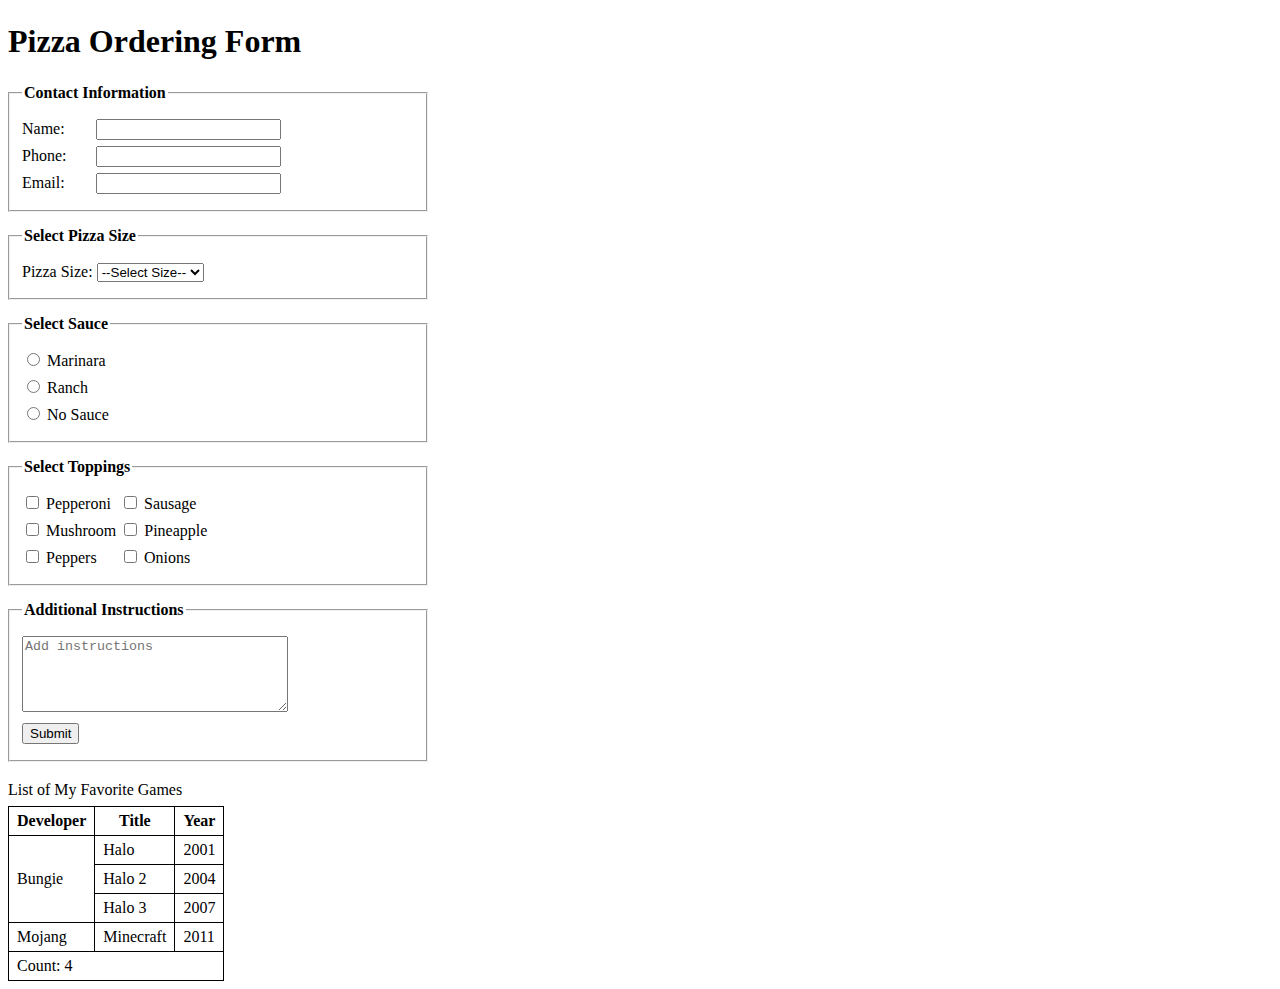
<file: Tables and Forms/index.html>
<!doctype html>
<html lang="en">
<head>
  <meta charset="utf-8">
  <meta name="viewport" content="width=device-width, initial-scale=1">
  <title>Pizza Ordering Form</title>

  <style>
    body { font-family: Georgia, "Times New Roman", serif; line-height: 1.25; }
    main { max-width: 420px; }
    fieldset { margin: 14px 0; padding: 10px 12px; }
    label { display: inline-block; min-width: 70px; }
    .row { margin: 6px 0; }
    textarea { width: 260px; height: 70px; }
    table { border-collapse: collapse; margin-top: 18px; }
    th, td { border: 1px solid #000; padding: 4px 8px; }
    caption { caption-side: top; text-align: left; margin-bottom: 6px; }

    .sr-only {
      position: absolute;
      width: 1px;
      height: 1px;
      padding: 0;
      margin: -1px;
      overflow: hidden;
      clip: rect(0, 0, 0, 0);
      white-space: nowrap;
      border: 0;
    }
  </style>
</head>

<body>
  <main>
    <h1>Pizza Ordering Form</h1>

    <form action="#" method="post">
      <fieldset>
        <legend><strong>Contact Information</strong></legend>

        <div class="row">
          <label for="name">Name:</label>
          <input
            id="name"
            name="name"
            type="text"
            required
            pattern="[A-Za-z ]+"
            title="Invalid Name">
        </div>

        <div class="row">
          <label for="phone">Phone:</label>
          <input
            id="phone"
            name="phone"
            type="tel"
            required
            inputmode="numeric"
            pattern="[0-9]{10,}"
            maxlength="15"
            title="Invalid Phone number">
        </div>

        <div class="row">
          <label for="email">Email:</label>
          <input id="email" name="email" type="email" required>
        </div>
      </fieldset>

      <fieldset>
        <legend><strong>Select Pizza Size</strong></legend>

        <div class="row">
          <label for="size">Pizza Size:</label>
          <select id="size" name="size" required>
            <option value="" selected disabled>--Select Size--</option>
            <option value="medium">Medium</option>
            <option value="large">Large</option>
            <option value="xlarge">XLarge</option>
          </select>
        </div>
      </fieldset>

      <fieldset>
        <legend><strong>Select Sauce</strong></legend>

        <div class="row">
          <input id="marinara" name="sauce" type="radio" value="marinara" required>
          <label for="marinara">Marinara</label>
        </div>

        <div class="row">
          <input id="ranch" name="sauce" type="radio" value="ranch">
          <label for="ranch">Ranch</label>
        </div>

        <div class="row">
          <input id="nosauce" name="sauce" type="radio" value="no-sauce">
          <label for="nosauce">No Sauce</label>
        </div>
      </fieldset>

      <fieldset>
        <legend><strong>Select Toppings</strong></legend>

        <div class="row">
          <input id="pepperoni" name="toppings[]" type="checkbox" value="pepperoni">
          <label for="pepperoni">Pepperoni</label>

          <input id="sausage" name="toppings[]" type="checkbox" value="sausage">
          <label for="sausage">Sausage</label>
        </div>

        <div class="row">
          <input id="mushroom" name="toppings[]" type="checkbox" value="mushroom">
          <label for="mushroom">Mushroom</label>

          <input id="pineapple" name="toppings[]" type="checkbox" value="pineapple">
          <label for="pineapple">Pineapple</label>
        </div>

        <div class="row">
          <input id="peppers" name="toppings[]" type="checkbox" value="peppers">
          <label for="peppers">Peppers</label>

          <input id="onions" name="toppings[]" type="checkbox" value="onions">
          <label for="onions">Onions</label>
        </div>
      </fieldset>

      <fieldset>
        <legend><strong>Additional Instructions</strong></legend>

        <div class="row">
          <label for="instructions" class="sr-only">Instructions</label>
          <textarea id="instructions" name="instructions" placeholder="Add instructions"></textarea>
        </div>

        <div class="row">
          <button type="submit">Submit</button>
        </div>
      </fieldset>
    </form>

    <!-- Favorite Games Table -->
    <table>
      <caption>List of My Favorite Games</caption>

      <thead>
        <tr>
          <th scope="col">Developer</th>
          <th scope="col">Title</th>
          <th scope="col">Year</th>
        </tr>
      </thead>

      <tbody>
        <tr>
          <td rowspan="3">Bungie</td>
          <td>Halo</td>
          <td>2001</td>
        </tr>
        <tr>
          <td>Halo 2</td>
          <td>2004</td>
        </tr>
        <tr>
          <td>Halo 3</td>
          <td>2007</td>
        </tr>

        <tr>
          <td>Mojang</td>
          <td>Minecraft</td>
          <td>2011</td>
        </tr>
      </tbody>

      <tfoot>
        <tr>
          <td colspan="3">Count: 4</td>
        </tr>
      </tfoot>
    </table>
  </main>
</body>
</html>
</file>
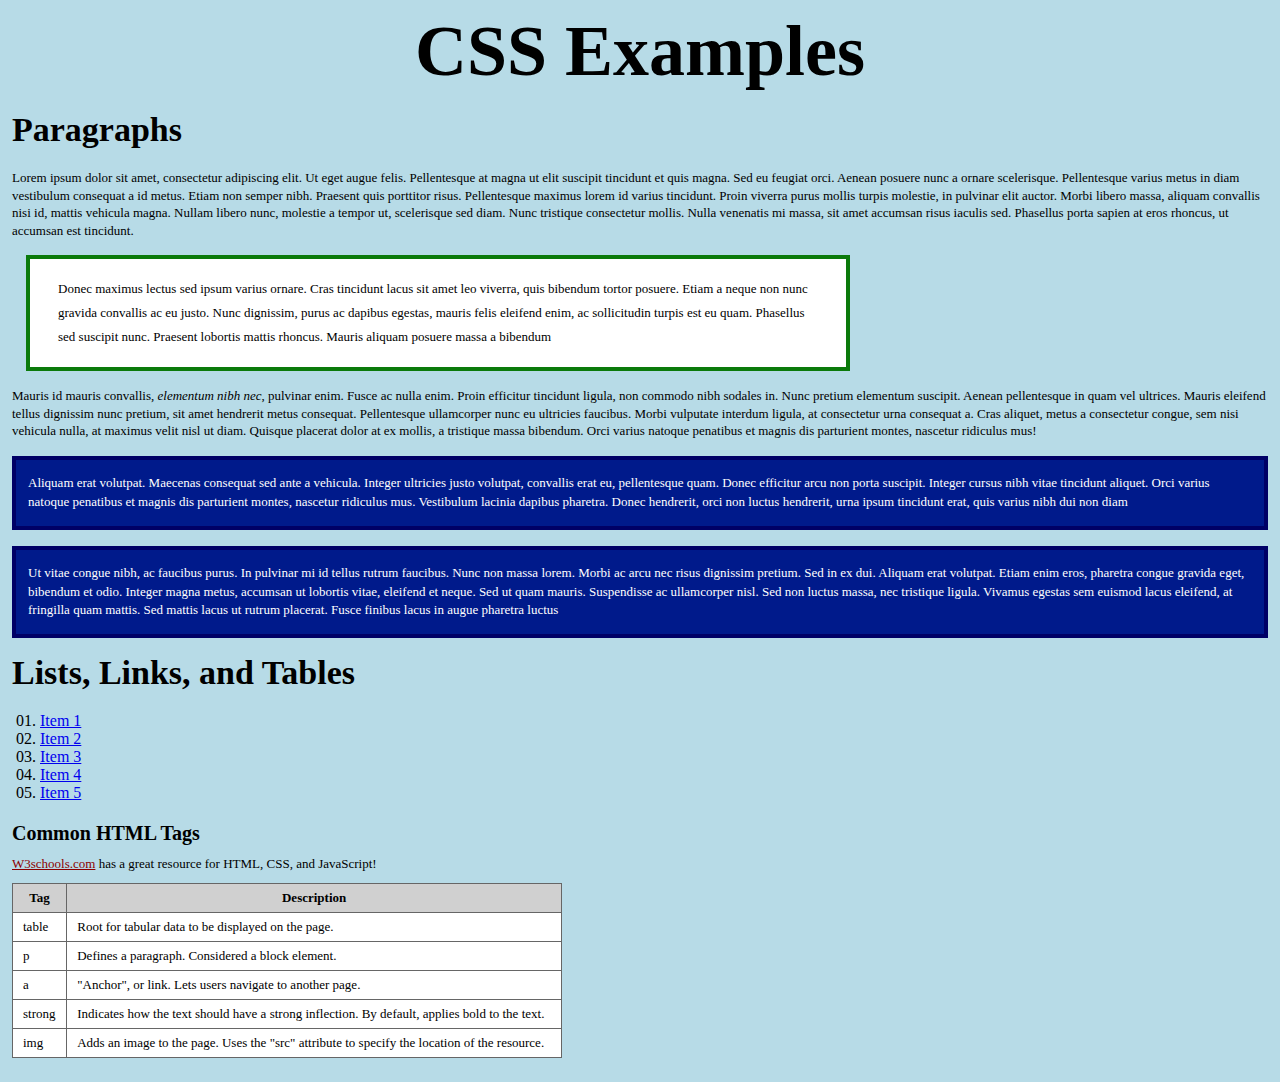
<file: Basic CSS/5_CSS1-1.html>
<!DOCTYPE html>

<html lang="en">
	<head>
		<title>CSS Examples</title>
		<link rel="stylesheet" href="5_css1.css">
	</head>
	
	<body>
		<h1>CSS Examples</h1>
		
		<article>
		<h2>Paragraphs</h2>
			<section>
				<p>Lorem ipsum dolor sit amet, consectetur adipiscing elit. Ut eget augue felis. Pellentesque at magna ut elit suscipit tincidunt et quis magna. Sed eu feugiat orci. Aenean posuere nunc a ornare scelerisque. Pellentesque varius metus in diam vestibulum consequat a id metus. Etiam non semper nibh. Praesent quis porttitor risus. Pellentesque maximus lorem id varius tincidunt. Proin viverra purus mollis turpis molestie, in pulvinar elit auctor. Morbi libero massa, aliquam convallis nisi id, mattis vehicula magna. Nullam libero nunc, molestie a tempor ut, scelerisque sed diam. Nunc tristique consectetur mollis. Nulla venenatis mi massa, sit amet accumsan risus iaculis sed. Phasellus porta sapien at eros rhoncus, ut accumsan est tincidunt.</p>
				<p id="paragraph2">Donec maximus lectus sed ipsum varius ornare. Cras tincidunt lacus sit amet leo viverra, quis bibendum tortor posuere. Etiam a neque non nunc gravida convallis ac eu justo. Nunc dignissim, purus ac dapibus egestas, mauris felis eleifend enim, ac sollicitudin turpis est eu quam. Phasellus sed suscipit nunc. Praesent lobortis mattis rhoncus. Mauris aliquam posuere massa a bibendum</p>
			</section>
			<section>
				<p>Mauris id mauris convallis, <em>elementum nibh nec</em>, pulvinar enim. Fusce ac nulla enim. Proin efficitur tincidunt ligula, non commodo nibh sodales in. Nunc pretium elementum suscipit. Aenean pellentesque in quam vel ultrices. Mauris eleifend tellus dignissim nunc pretium, sit amet hendrerit metus consequat. Pellentesque ullamcorper nunc eu ultricies faucibus. Morbi vulputate interdum ligula, at consectetur urna consequat a. Cras aliquet, metus a consectetur congue, sem nisi vehicula nulla, at maximus velit nisl ut diam. Quisque placerat dolor at ex mollis, a tristique massa bibendum. Orci varius natoque penatibus et magnis dis parturient montes, nascetur ridiculus mus!</p>
				<p class="blue">Aliquam erat volutpat. Maecenas consequat sed ante a vehicula. Integer ultricies justo volutpat, convallis erat eu, pellentesque quam. Donec efficitur arcu non porta suscipit. Integer cursus nibh vitae tincidunt aliquet. Orci varius natoque penatibus et magnis dis parturient montes, nascetur ridiculus mus. Vestibulum lacinia dapibus pharetra. Donec hendrerit, orci non luctus hendrerit, urna ipsum tincidunt erat, quis varius nibh dui non diam</p>
				<p class="blue">Ut vitae congue nibh, ac faucibus purus. In pulvinar mi id tellus rutrum faucibus. Nunc non massa lorem. Morbi ac arcu nec risus dignissim pretium. Sed in ex dui. Aliquam erat volutpat. Etiam enim eros, pharetra congue gravida eget, bibendum et odio. Integer magna metus, accumsan ut lobortis vitae, eleifend et neque. Sed ut quam mauris. Suspendisse ac ullamcorper nisl. Sed non luctus massa, nec tristique ligula. Vivamus egestas sem euismod lacus eleifend, at fringilla quam mattis. Sed mattis lacus ut rutrum placerat. Fusce finibus lacus in augue pharetra luctus</p>
			</section>
		</article>
		
		<article>
			<h2>Lists, Links, and Tables</h2>
			<ol>
				<li><a href="#">Item 1</a></li>
				<li><a href="#">Item 2</a></li>
				<li><a href="#">Item 3</a></li>
				<li><a href="#">Item 4</a></li>
				<li><a href="#">Item 5</a></li>
			</ol>
			
			<section>
				<h3>Common HTML Tags</h3>
				
				<p><a href="http://www.w3schools.com" target="_blank">W3schools.com</a> has a great resource for HTML, CSS, and JavaScript!</p>
				
				<table>
					<tr>
						<th>Tag</th><th>Description</th>
					</tr>
					<tr>
						<td>table</td><td>Root for tabular data to be displayed on the page.</td>
					</tr>
					<tr>
						<td>p</td><td>Defines a paragraph.  Considered a block element.</td>
					</tr>
					<tr>
						<td>a</td><td>"Anchor", or link.  Lets users navigate to another page.</td>
					</tr>
					<tr>
						<td>strong</td><td>Indicates how the text should have a strong inflection.  By default, applies bold to the text.</td>
					</tr>
					<tr>
						<td>img</td><td>Adds an image to the page.  Uses the "src" attribute to specify the location of the resource.</td>
					</tr>
				</table>
			</section>
			
		</article>
	</body>
</html>
</file>
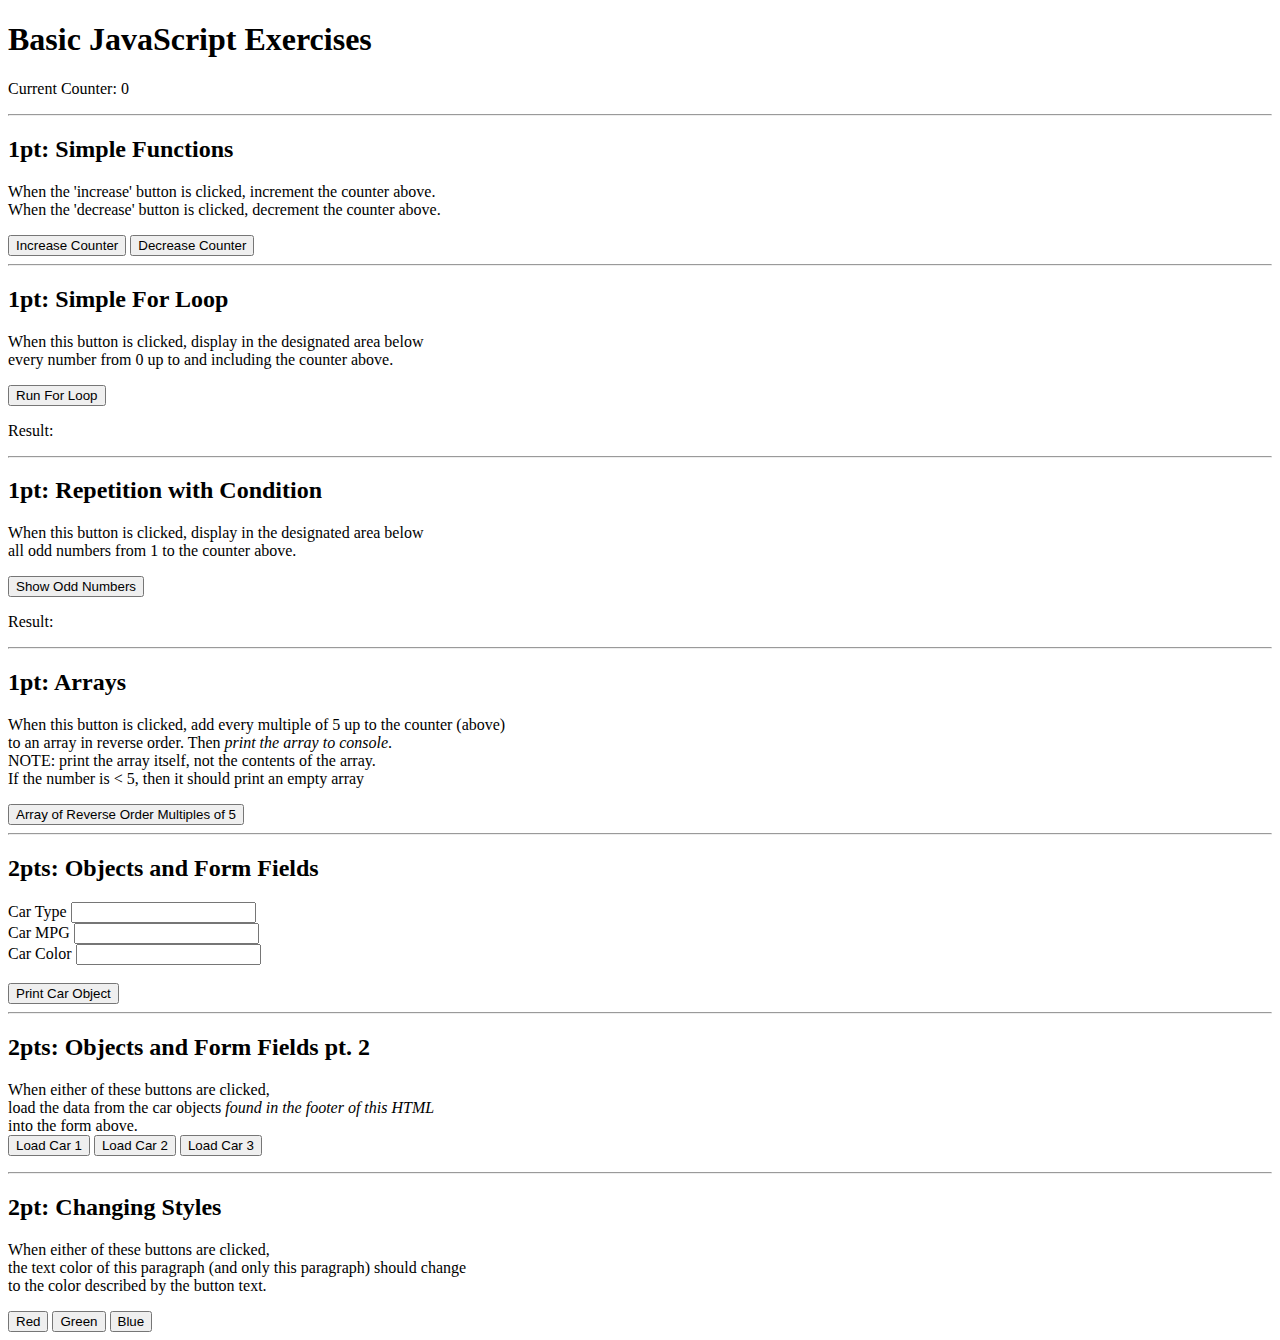
<file: Basic JavaScript/BasicJavaScript.html>
<!DOCTYPE html>

<html lang="en">
	<head>
		<title>Basic JavaScript Exercises</title>
		<script src="BasicJavaScript.js">
		</script>
	</head>
	
	
	<body>
		<h1>Basic JavaScript Exercises</h1>

		<p>Current Counter: <span id="counter">0</span></p>
		
		<hr>
		
		<h2>1pt: Simple Functions</h2>
		<p>When the 'increase' button is clicked, increment the counter above.<br>
			When the 'decrease' button is clicked, decrement the counter above.</p>
		<button onclick="tickUp()">Increase Counter</button>
		<button onclick="tickDown()">Decrease Counter</button>
		
		<hr>
		
		<h2>1pt: Simple For Loop</h2>
		<p>When this button is clicked, display in the designated area below<br>
		every number from 0 up to and including the counter above.</p>
		<button onclick="runForLoop()">Run For Loop</button>
		
		<p>Result: <span id="forLoopResult"></span></p>
		
		<hr>
		
		<h2>1pt: Repetition with Condition</h2>
		<p>When this button is clicked, display in the designated area below<br>
		all odd numbers from 1 to the counter above.</p>
		<button onclick="showOddNumbers()">Show Odd Numbers</button>
		
		<p>Result: <span id="oddNumberResult"></span></p>
		
		<hr>
		
		<h2>1pt: Arrays</h2>
		<p>When this button is clicked, add every multiple of 5 up to the counter (above)<br>
		to an array in reverse order.  Then <em>print the array to console</em>.<br>
		NOTE: print the array itself, not the contents of the array.<br>
		If the number is &lt; 5, then it should print an empty array</p>
		<button onclick="addMultiplesToArray()">Array of Reverse Order Multiples of 5</button>
		
		<hr>
		
		<h2>2pts: Objects and Form Fields</h2>
		<label for="carType">Car Type</label> <input id="carType" type="text"><br>
		<label for="carMPG">Car MPG</label> <input id="carMPG" type="text"><br>
		<label for="carColor">Car Color</label> <input id="carColor" type="text"><br>
		<br>
		
		<button type="button" onclick="printCarObject()">Print Car Object</button>
		
		<hr>
		
		<h2>2pts: Objects and Form Fields pt. 2</h2>
		<p>When either of these buttons are clicked,<br>
		load the data from the car objects <em>found in the footer of this HTML</em><br>
		into the form above.<br>
		<button type="button" onclick="loadCar(1)">Load Car 1</button>
		<button type="button" onclick="loadCar(2)">Load Car 2</button>
		<button type="button" onclick="loadCar(3)">Load Car 3</button>
		
		<hr>
		
		<h2>2pt: Changing Styles</h2>
		<p id="styleParagraph">When either of these buttons are clicked,<br>
		the text color of this paragraph (and only this paragraph) should change<br>
		to the color described by the button text.</p>
		
		<button type="button" onclick="changeColor(1)">Red</button>
		<button type="button" onclick="changeColor(2)">Green</button>
		<button type="button" onclick="changeColor(3)">Blue</button>
	
	
		<footer>
			<script>
				let carObject1 = {cType: "sedan", cMPG: "32", cColor: "blue"};
				let carObject2 = {cType: "truck", cMPG: "28", cColor: "red"};
				let carObject3 = {cType: "van", cMPG: "30", cColor: "green"};
			</script>
		</footer>
	</body>
	
	
</html>
</file>
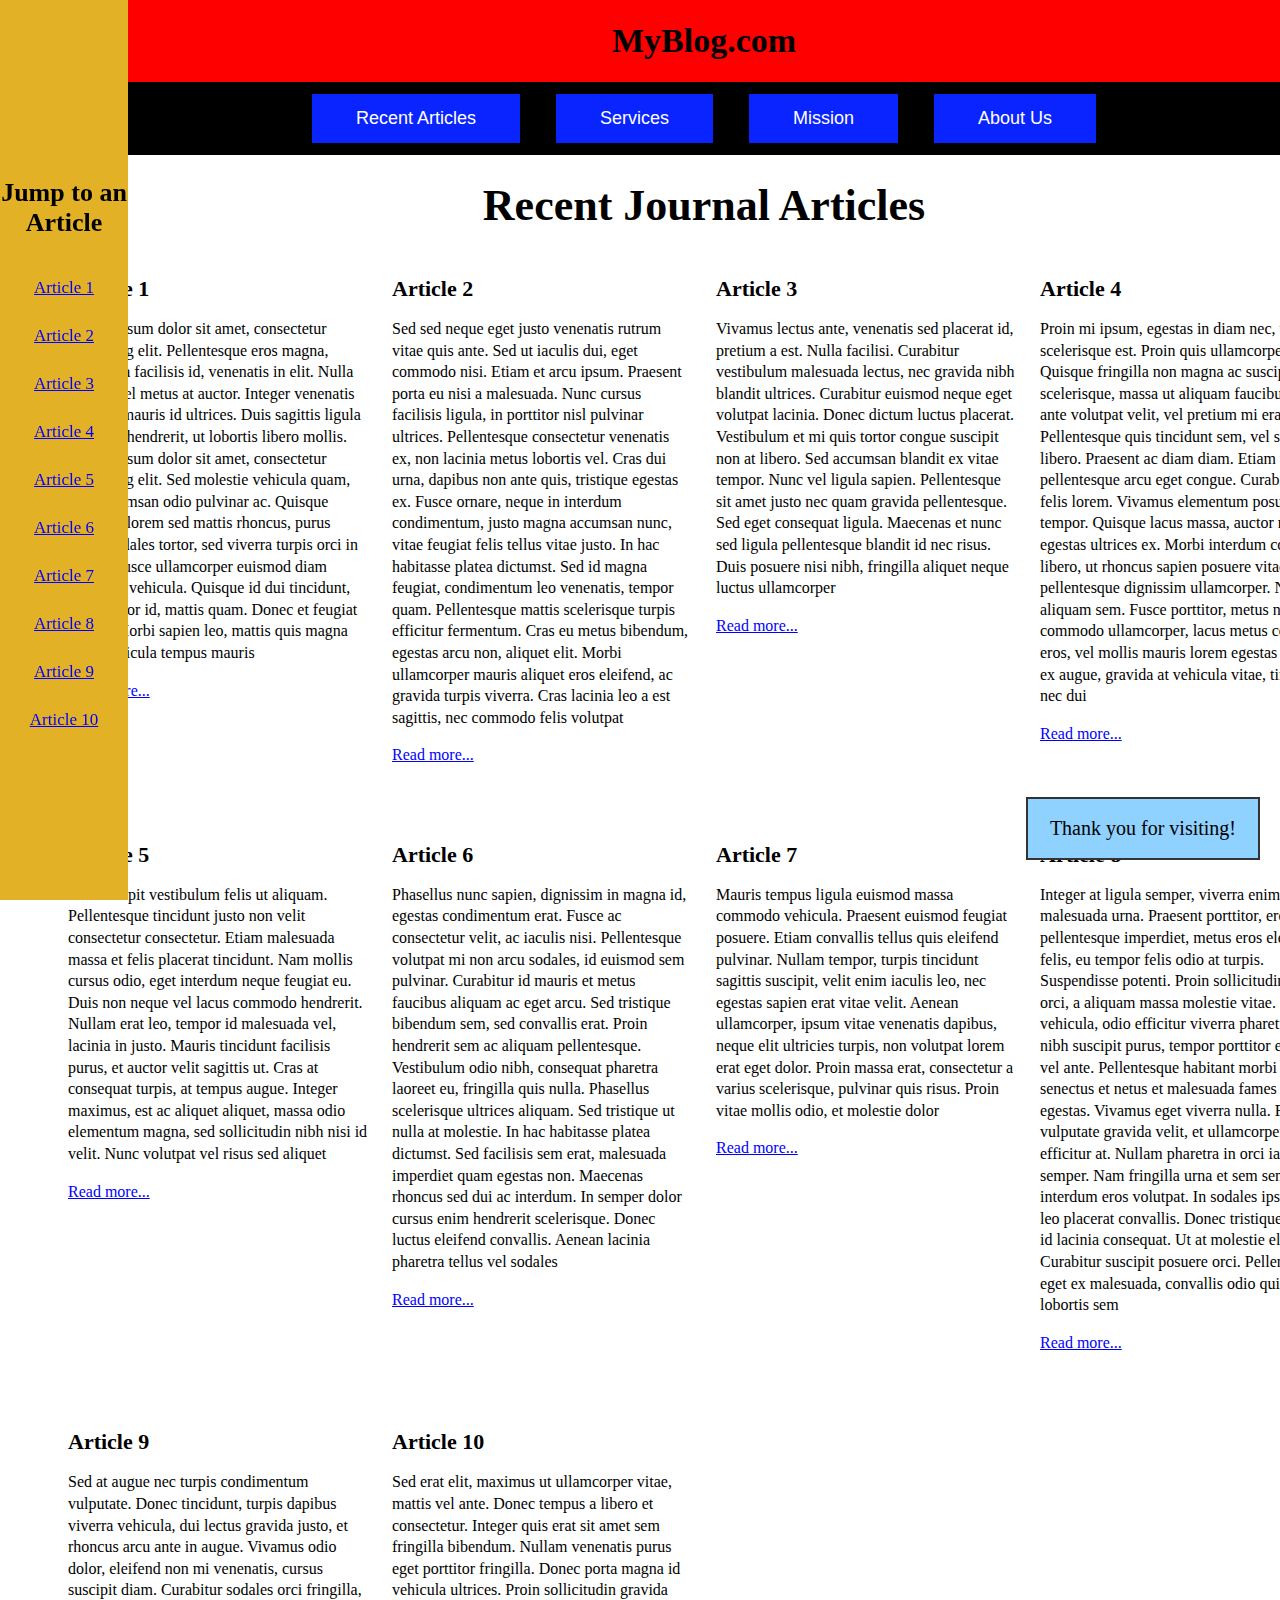
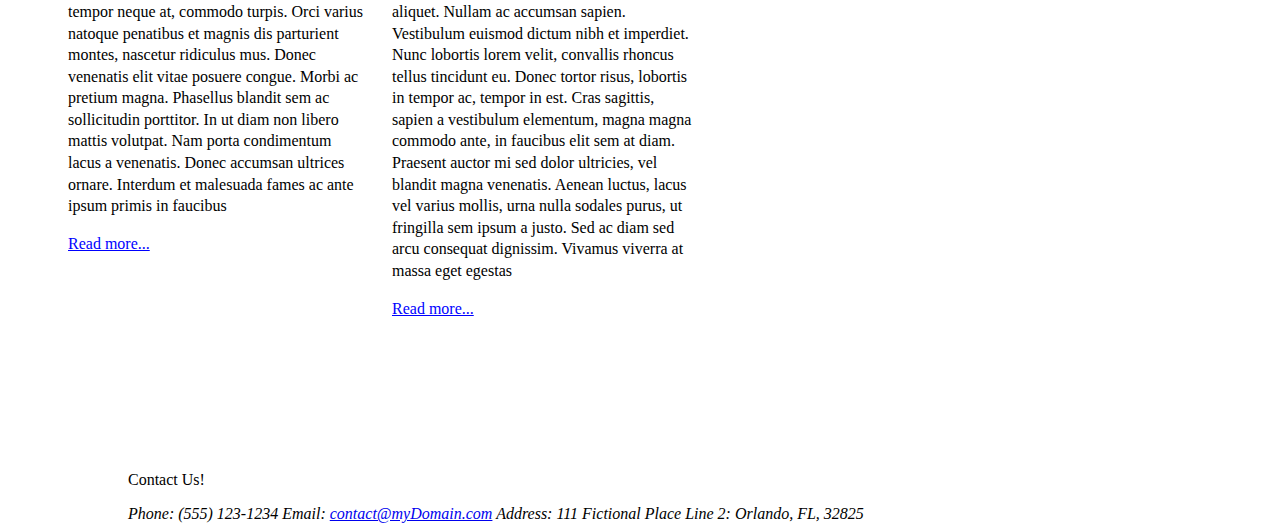
<file: CSS Positioning and Layout/html-5.html>
<!DOCTYPE html>
<html lang="en">
    <head>
        <link rel="stylesheet" href="html-5.css">
    </head>

    <body>
		<nav id="jumpMenu">
            <h2>Jump to an Article</h2>
            <a href="#a1">Article 1</a><br>
            <a href="#a2">Article 2</a><br>
            <a href="#a3">Article 3</a><br>
            <a href="#a4">Article 4</a><br>
            <a href="#a5">Article 5</a><br>
            <a href="#a6">Article 6</a><br>
            <a href="#a7">Article 7</a><br>
            <a href="#a8">Article 8</a><br>
            <a href="#a9">Article 9</a><br>
			<a href="#a10">Article 10</a>
        </nav>
		
        <main>		
		
			<header>
				<p>MyBlog.com</p>
				<nav>
					<button href="recent.html">Recent Articles</button>
					<button href="services.html">Services</button>
					<button href="mission.html">Mission</button>
					<button href="about.html">About Us</button>
				</nav>
			</header>
            
            <h1>Recent Journal Articles</h1>

            <div id="container">
                <article id="a1">
                    <h2>Article 1</h2>
                    <p>Lorem ipsum dolor sit amet, consectetur adipiscing elit. Pellentesque eros magna, efficitur a facilisis id, venenatis in elit. Nulla dictum vel metus at auctor. Integer venenatis pretium mauris id ultrices. Duis sagittis ligula eget erat hendrerit, ut lobortis libero mollis. Lorem ipsum dolor sit amet, consectetur adipiscing elit. Sed molestie vehicula quam, non accumsan odio pulvinar ac. Quisque placerat, lorem sed mattis rhoncus, purus tortor sodales tortor, sed viverra turpis orci in neque. Fusce ullamcorper euismod diam tincidunt vehicula. Quisque id dui tincidunt, porta tortor id, mattis quam. Donec et feugiat ipsum. Morbi sapien leo, mattis quis magna eget, vehicula tempus mauris</p>
                    <p><a href="#">Read more...</a></p>
                </article>

                <article id="a2">
                    <h2>Article 2</h2>
                    <p>Sed sed neque eget justo venenatis rutrum vitae quis ante. Sed ut iaculis dui, eget commodo nisi. Etiam et arcu ipsum. Praesent porta eu nisi a malesuada. Nunc cursus facilisis ligula, in porttitor nisl pulvinar ultrices. Pellentesque consectetur venenatis ex, non lacinia metus lobortis vel. Cras dui urna, dapibus non ante quis, tristique egestas ex. Fusce ornare, neque in interdum condimentum, justo magna accumsan nunc, vitae feugiat felis tellus vitae justo. In hac habitasse platea dictumst. Sed id magna feugiat, condimentum leo venenatis, tempor quam. Pellentesque mattis scelerisque turpis efficitur fermentum. Cras eu metus bibendum, egestas arcu non, aliquet elit. Morbi ullamcorper mauris aliquet eros eleifend, ac gravida turpis viverra. Cras lacinia leo a est sagittis, nec commodo felis volutpat</p>
                    <p><a href="#">Read more...</a></p>
                </article>

                <article id="a3">
                    <h2>Article 3</h2>
                    <p>Vivamus lectus ante, venenatis sed placerat id, pretium a est. Nulla facilisi. Curabitur vestibulum malesuada lectus, nec gravida nibh blandit ultrices. Curabitur euismod neque eget volutpat lacinia. Donec dictum luctus placerat. Vestibulum et mi quis tortor congue suscipit non at libero. Sed accumsan blandit ex vitae tempor. Nunc vel ligula sapien. Pellentesque sit amet justo nec quam gravida pellentesque. Sed eget consequat ligula. Maecenas et nunc sed ligula pellentesque blandit id nec risus. Duis posuere nisi nibh, fringilla aliquet neque luctus ullamcorper</p>
                    <p><a href="#">Read more...</a></p>
                </article>

                <article id="a4">
                    <h2>Article 4</h2>
                    <p>Proin mi ipsum, egestas in diam nec, volutpat scelerisque est. Proin quis ullamcorper lorem. Quisque fringilla non magna ac suscipit. Sed scelerisque, massa ut aliquam faucibus, nisi ante volutpat velit, vel pretium mi erat ut ante. Pellentesque quis tincidunt sem, vel semper libero. Praesent ac diam diam. Etiam tristique pellentesque arcu eget congue. Curabitur sed felis lorem. Vivamus elementum posuere tempor. Quisque lacus massa, auctor nec ex in, egestas ultrices ex. Morbi interdum congue libero, ut rhoncus sapien posuere vitae. Cras pellentesque dignissim ullamcorper. Nunc in aliquam sem. Fusce porttitor, metus non commodo ullamcorper, lacus metus convallis eros, vel mollis mauris lorem egestas leo. Nam ex augue, gravida at vehicula vitae, tincidunt nec dui</p>
                    <p><a href="#">Read more...</a></p>
                </article>

                <article id="a5">
                    <h2>Article 5</h2>
                    <p>Sed suscipit vestibulum felis ut aliquam. Pellentesque tincidunt justo non velit consectetur consectetur. Etiam malesuada massa et felis placerat tincidunt. Nam mollis cursus odio, eget interdum neque feugiat eu. Duis non neque vel lacus commodo hendrerit. Nullam erat leo, tempor id malesuada vel, lacinia in justo. Mauris tincidunt facilisis purus, et auctor velit sagittis ut. Cras at consequat turpis, at tempus augue. Integer maximus, est ac aliquet aliquet, massa odio elementum magna, sed sollicitudin nibh nisi id velit. Nunc volutpat vel risus sed aliquet</p>
                    <p><a href="#">Read more...</a></p>
                </article>

                <article id="a6">
                    <h2>Article 6</h2>
                    <p>Phasellus nunc sapien, dignissim in magna id, egestas condimentum erat. Fusce ac consectetur velit, ac iaculis nisi. Pellentesque volutpat mi non arcu sodales, id euismod sem pulvinar. Curabitur id mauris et metus faucibus aliquam ac eget arcu. Sed tristique bibendum sem, sed convallis erat. Proin hendrerit sem ac aliquam pellentesque. Vestibulum odio nibh, consequat pharetra laoreet eu, fringilla quis nulla. Phasellus scelerisque ultrices aliquam. Sed tristique ut nulla at molestie. In hac habitasse platea dictumst. Sed facilisis sem erat, malesuada imperdiet quam egestas non. Maecenas rhoncus sed dui ac interdum. In semper dolor cursus enim hendrerit scelerisque. Donec luctus eleifend convallis. Aenean lacinia pharetra tellus vel sodales</p>
                    <p><a href="#">Read more...</a></p>
                </article>

                <article id="a7">
                    <h2>Article 7</h2>
                    <p>Mauris tempus ligula euismod massa commodo vehicula. Praesent euismod feugiat posuere. Etiam convallis tellus quis eleifend pulvinar. Nullam tempor, turpis tincidunt sagittis suscipit, velit enim iaculis leo, nec egestas sapien erat vitae velit. Aenean ullamcorper, ipsum vitae venenatis dapibus, neque elit ultricies turpis, non volutpat lorem erat eget dolor. Proin massa erat, consectetur a varius scelerisque, pulvinar quis risus. Proin vitae mollis odio, et molestie dolor</p>
                    <p><a href="#">Read more...</a></p>
                </article>

                <article id="a8">
                    <h2>Article 8</h2>
                    <p>Integer at ligula semper, viverra enim et, malesuada urna. Praesent porttitor, eros ut pellentesque imperdiet, metus eros eleifend felis, eu tempor felis odio at turpis. Suspendisse potenti. Proin sollicitudin placerat orci, a aliquam massa molestie vitae. Praesent vehicula, odio efficitur viverra pharetra, arcu nibh suscipit purus, tempor porttitor eros odio vel ante. Pellentesque habitant morbi tristique senectus et netus et malesuada fames ac turpis egestas. Vivamus eget viverra nulla. Fusce vulputate gravida velit, et ullamcorper elit efficitur at. Nullam pharetra in orci iaculis semper. Nam fringilla urna et sem semper, et interdum eros volutpat. In sodales ipsum nec leo placerat convallis. Donec tristique mauris id lacinia consequat. Ut at molestie elit. Curabitur suscipit posuere orci. Pellentesque eget ex malesuada, convallis odio quis, lobortis sem</p>
                    <p><a href="#">Read more...</a></p>
                </article>

                <article id="a9">
                    <h2>Article 9</h2>
                    <p>Sed at augue nec turpis condimentum vulputate. Donec tincidunt, turpis dapibus viverra vehicula, dui lectus gravida justo, et rhoncus arcu ante in augue. Vivamus odio dolor, eleifend non mi venenatis, cursus suscipit diam. Curabitur sodales orci fringilla, tempor neque at, commodo turpis. Orci varius natoque penatibus et magnis dis parturient montes, nascetur ridiculus mus. Donec venenatis elit vitae posuere congue. Morbi ac pretium magna. Phasellus blandit sem ac sollicitudin porttitor. In ut diam non libero mattis volutpat. Nam porta condimentum lacus a venenatis. Donec accumsan ultrices ornare. Interdum et malesuada fames ac ante ipsum primis in faucibus</p>
                    <p><a href="#">Read more...</a></p>
                </article>

                <article id="a10">
                    <h2>Article 10</h2>
                    <p>Sed erat elit, maximus ut ullamcorper vitae, mattis vel ante. Donec tempus a libero et consectetur. Integer quis erat sit amet sem fringilla bibendum. Nullam venenatis purus eget porttitor fringilla. Donec porta magna id vehicula ultrices. Proin sollicitudin gravida aliquet. Nullam ac accumsan sapien. Vestibulum euismod dictum nibh et imperdiet. Nunc lobortis lorem velit, convallis rhoncus tellus tincidunt eu. Donec tortor risus, lobortis in tempor ac, tempor in est. Cras sagittis, sapien a vestibulum elementum, magna magna commodo ante, in faucibus elit sem at diam. Praesent auctor mi sed dolor ultricies, vel blandit magna venenatis. Aenean luctus, lacus vel varius mollis, urna nulla sodales purus, ut fringilla sem ipsum a justo. Sed ac diam sed arcu consequat dignissim. Vivamus viverra at massa eget egestas</p>
                    <p><a href="#">Read more...</a></p>
                </article>
            </div>
			
			<p id="thanks">Thank you for visiting!</p>

            <footer>
                <p>Contact Us!</p>
                <address>
                    <div>
                        <span>Phone:</span> <span>(555) 123-1234</span>
                        <span>Email:</span> </span><a href="#">contact@myDomain.com</a></span>
                        <span>Address:</span> <span>111 Fictional Place</span>
                        <span>Line 2:</span> <span>Orlando, FL, 32825</span>
                    </div>
                </address>
				
            </footer>
        </main>
    </body>
</html>
</file>
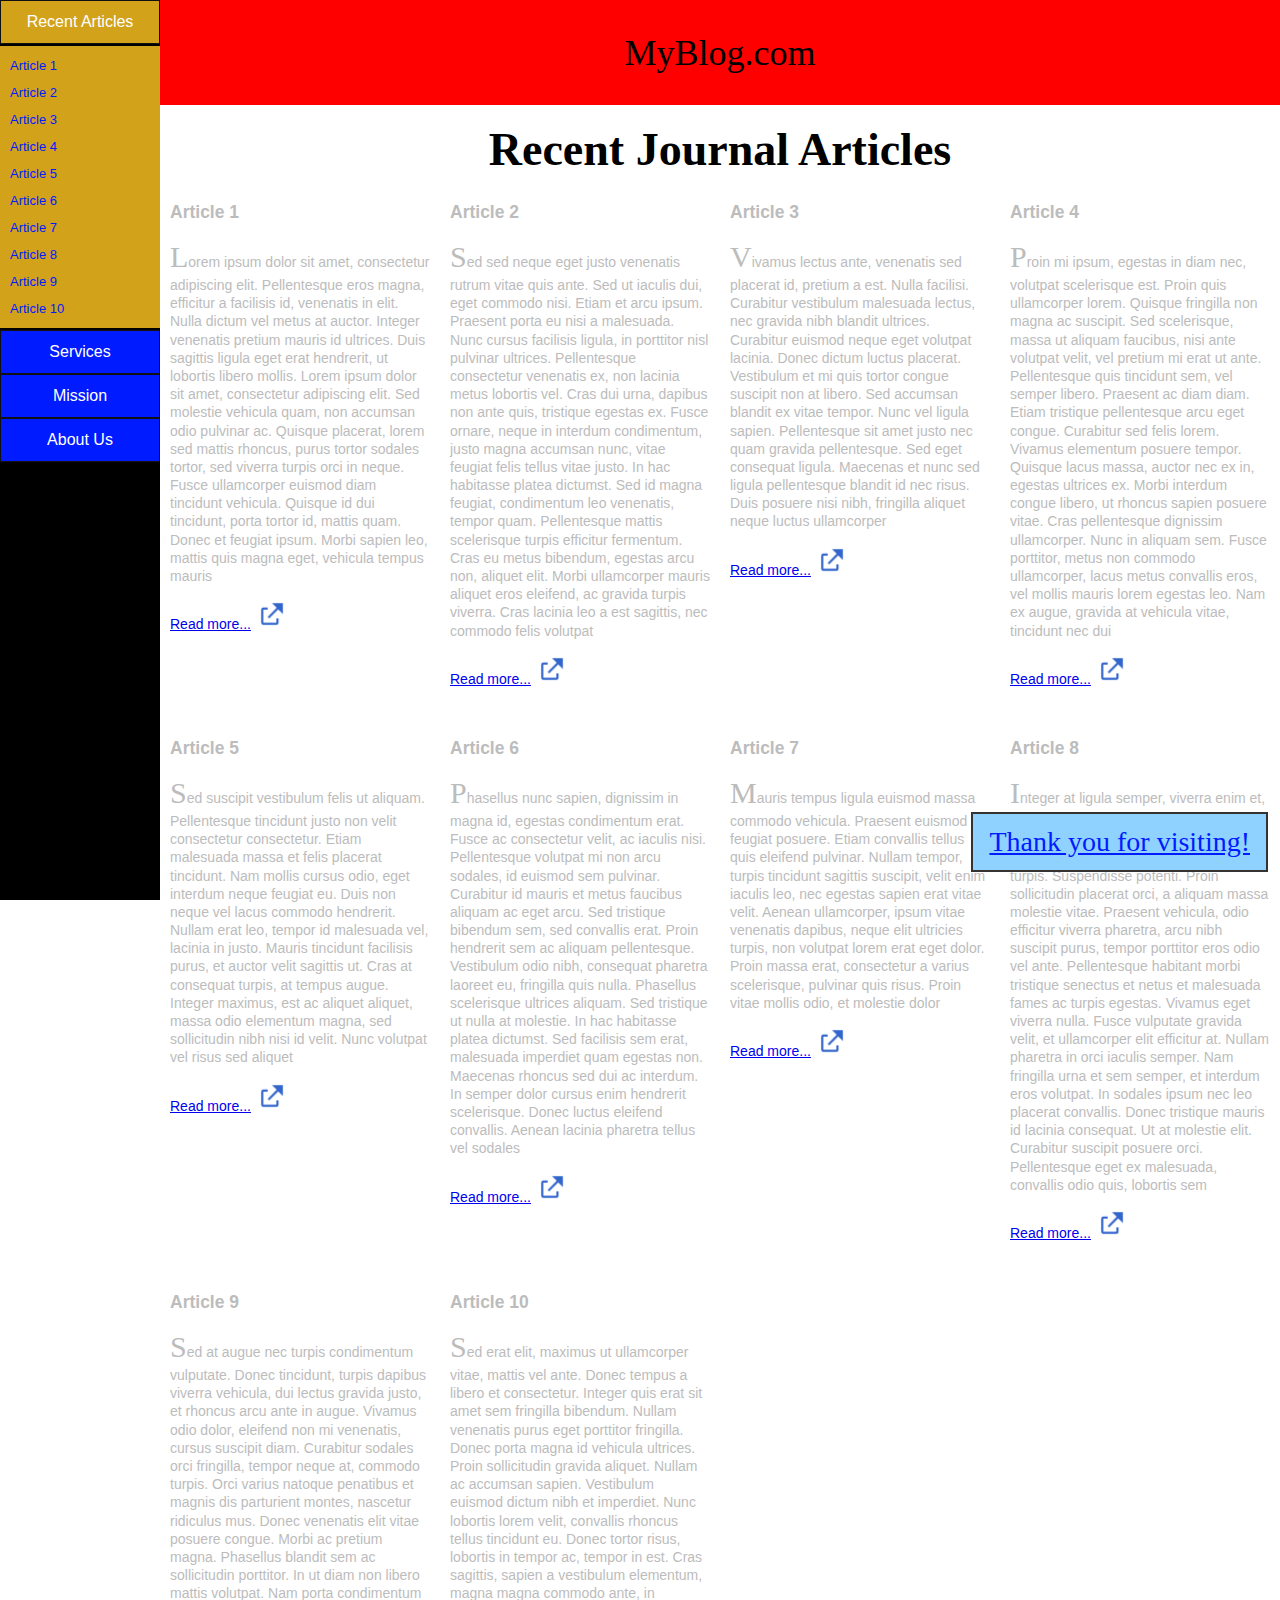
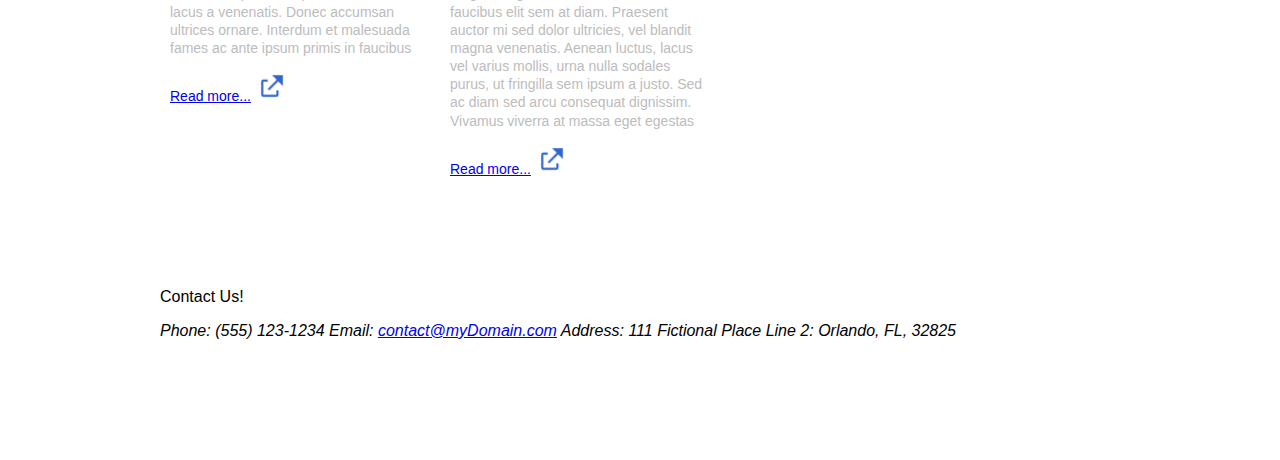
<file: CSS Transitions and Selectors/html-6.html>
<!DOCTYPE html>
<html lang="en">
    <head>
        <link rel="stylesheet" href="7_transition.css">
    </head>

    <body>
		
		<nav id="menuItems">
			<button id="recentArticles" href="recent.html">Recent Articles</button>
			
			<ul id="jumpMenu">
				<li><a href="#a1">Article 1</a></li>
				<li><a href="#a2">Article 2</a></li>
				<li><a href="#a3">Article 3</a></li>
				<li><a href="#a4">Article 4</a></li>
				<li><a href="#a5">Article 5</a></li>
				<li><a href="#a6">Article 6</a></li>
				<li><a href="#a7">Article 7</a></li>
				<li><a href="#a8">Article 8</a></li>
				<li><a href="#a9">Article 9</a></li>
				<li><a href="#a10">Article 10</a></li>
			</ul>
		
			<button href="services.html">Services</button>
			<button href="mission.html">Mission</button>
			<button href="about.html">About Us</button>
		</nav>
		
        <main>
		
			<header>
				<p>MyBlog.com</p>
			</header>
            
            <h1>Recent Journal Articles</h1>

            <div id="container">
                <article id="a1">
                    <h2>Article 1</h2>
                    <p>Lorem ipsum dolor sit amet, consectetur adipiscing elit. Pellentesque eros magna, efficitur a facilisis id, venenatis in elit. Nulla dictum vel metus at auctor. Integer venenatis pretium mauris id ultrices. Duis sagittis ligula eget erat hendrerit, ut lobortis libero mollis. Lorem ipsum dolor sit amet, consectetur adipiscing elit. Sed molestie vehicula quam, non accumsan odio pulvinar ac. Quisque placerat, lorem sed mattis rhoncus, purus tortor sodales tortor, sed viverra turpis orci in neque. Fusce ullamcorper euismod diam tincidunt vehicula. Quisque id dui tincidunt, porta tortor id, mattis quam. Donec et feugiat ipsum. Morbi sapien leo, mattis quis magna eget, vehicula tempus mauris</p>
                    <p><a href="http://www.google.com">Read more...</a></p>
                </article>

                <article id="a2">
                    <h2>Article 2</h2>
                    <p>Sed sed neque eget justo venenatis rutrum vitae quis ante. Sed ut iaculis dui, eget commodo nisi. Etiam et arcu ipsum. Praesent porta eu nisi a malesuada. Nunc cursus facilisis ligula, in porttitor nisl pulvinar ultrices. Pellentesque consectetur venenatis ex, non lacinia metus lobortis vel. Cras dui urna, dapibus non ante quis, tristique egestas ex. Fusce ornare, neque in interdum condimentum, justo magna accumsan nunc, vitae feugiat felis tellus vitae justo. In hac habitasse platea dictumst. Sed id magna feugiat, condimentum leo venenatis, tempor quam. Pellentesque mattis scelerisque turpis efficitur fermentum. Cras eu metus bibendum, egestas arcu non, aliquet elit. Morbi ullamcorper mauris aliquet eros eleifend, ac gravida turpis viverra. Cras lacinia leo a est sagittis, nec commodo felis volutpat</p>
                    <p><a href="http://www.google.com">Read more...</a></p>
                </article>

                <article id="a3">
                    <h2>Article 3</h2>
                    <p>Vivamus lectus ante, venenatis sed placerat id, pretium a est. Nulla facilisi. Curabitur vestibulum malesuada lectus, nec gravida nibh blandit ultrices. Curabitur euismod neque eget volutpat lacinia. Donec dictum luctus placerat. Vestibulum et mi quis tortor congue suscipit non at libero. Sed accumsan blandit ex vitae tempor. Nunc vel ligula sapien. Pellentesque sit amet justo nec quam gravida pellentesque. Sed eget consequat ligula. Maecenas et nunc sed ligula pellentesque blandit id nec risus. Duis posuere nisi nibh, fringilla aliquet neque luctus ullamcorper</p>
                    <p><a href="http://www.google.com">Read more...</a></p>
                </article>

                <article id="a4">
                    <h2>Article 4</h2>
                    <p>Proin mi ipsum, egestas in diam nec, volutpat scelerisque est. Proin quis ullamcorper lorem. Quisque fringilla non magna ac suscipit. Sed scelerisque, massa ut aliquam faucibus, nisi ante volutpat velit, vel pretium mi erat ut ante. Pellentesque quis tincidunt sem, vel semper libero. Praesent ac diam diam. Etiam tristique pellentesque arcu eget congue. Curabitur sed felis lorem. Vivamus elementum posuere tempor. Quisque lacus massa, auctor nec ex in, egestas ultrices ex. Morbi interdum congue libero, ut rhoncus sapien posuere vitae. Cras pellentesque dignissim ullamcorper. Nunc in aliquam sem. Fusce porttitor, metus non commodo ullamcorper, lacus metus convallis eros, vel mollis mauris lorem egestas leo. Nam ex augue, gravida at vehicula vitae, tincidunt nec dui</p>
                    <p><a href="http://www.google.com">Read more...</a></p>
                </article>

                <article id="a5">
                    <h2>Article 5</h2>
                    <p>Sed suscipit vestibulum felis ut aliquam. Pellentesque tincidunt justo non velit consectetur consectetur. Etiam malesuada massa et felis placerat tincidunt. Nam mollis cursus odio, eget interdum neque feugiat eu. Duis non neque vel lacus commodo hendrerit. Nullam erat leo, tempor id malesuada vel, lacinia in justo. Mauris tincidunt facilisis purus, et auctor velit sagittis ut. Cras at consequat turpis, at tempus augue. Integer maximus, est ac aliquet aliquet, massa odio elementum magna, sed sollicitudin nibh nisi id velit. Nunc volutpat vel risus sed aliquet</p>
                    <p><a href="http://www.google.com">Read more...</a></p>
                </article>

                <article id="a6">
                    <h2>Article 6</h2>
                    <p>Phasellus nunc sapien, dignissim in magna id, egestas condimentum erat. Fusce ac consectetur velit, ac iaculis nisi. Pellentesque volutpat mi non arcu sodales, id euismod sem pulvinar. Curabitur id mauris et metus faucibus aliquam ac eget arcu. Sed tristique bibendum sem, sed convallis erat. Proin hendrerit sem ac aliquam pellentesque. Vestibulum odio nibh, consequat pharetra laoreet eu, fringilla quis nulla. Phasellus scelerisque ultrices aliquam. Sed tristique ut nulla at molestie. In hac habitasse platea dictumst. Sed facilisis sem erat, malesuada imperdiet quam egestas non. Maecenas rhoncus sed dui ac interdum. In semper dolor cursus enim hendrerit scelerisque. Donec luctus eleifend convallis. Aenean lacinia pharetra tellus vel sodales</p>
                    <p><a href="http://www.google.com">Read more...</a></p>
                </article>

                <article id="a7">
                    <h2>Article 7</h2>
                    <p>Mauris tempus ligula euismod massa commodo vehicula. Praesent euismod feugiat posuere. Etiam convallis tellus quis eleifend pulvinar. Nullam tempor, turpis tincidunt sagittis suscipit, velit enim iaculis leo, nec egestas sapien erat vitae velit. Aenean ullamcorper, ipsum vitae venenatis dapibus, neque elit ultricies turpis, non volutpat lorem erat eget dolor. Proin massa erat, consectetur a varius scelerisque, pulvinar quis risus. Proin vitae mollis odio, et molestie dolor</p>
                    <p><a href="http://www.google.com">Read more...</a></p>
                </article>

                <article id="a8">
                    <h2>Article 8</h2>
                    <p>Integer at ligula semper, viverra enim et, malesuada urna. Praesent porttitor, eros ut pellentesque imperdiet, metus eros eleifend felis, eu tempor felis odio at turpis. Suspendisse potenti. Proin sollicitudin placerat orci, a aliquam massa molestie vitae. Praesent vehicula, odio efficitur viverra pharetra, arcu nibh suscipit purus, tempor porttitor eros odio vel ante. Pellentesque habitant morbi tristique senectus et netus et malesuada fames ac turpis egestas. Vivamus eget viverra nulla. Fusce vulputate gravida velit, et ullamcorper elit efficitur at. Nullam pharetra in orci iaculis semper. Nam fringilla urna et sem semper, et interdum eros volutpat. In sodales ipsum nec leo placerat convallis. Donec tristique mauris id lacinia consequat. Ut at molestie elit. Curabitur suscipit posuere orci. Pellentesque eget ex malesuada, convallis odio quis, lobortis sem</p>
                    <p><a href="http://www.google.com">Read more...</a></p>
                </article>

                <article id="a9">
                    <h2>Article 9</h2>
                    <p>Sed at augue nec turpis condimentum vulputate. Donec tincidunt, turpis dapibus viverra vehicula, dui lectus gravida justo, et rhoncus arcu ante in augue. Vivamus odio dolor, eleifend non mi venenatis, cursus suscipit diam. Curabitur sodales orci fringilla, tempor neque at, commodo turpis. Orci varius natoque penatibus et magnis dis parturient montes, nascetur ridiculus mus. Donec venenatis elit vitae posuere congue. Morbi ac pretium magna. Phasellus blandit sem ac sollicitudin porttitor. In ut diam non libero mattis volutpat. Nam porta condimentum lacus a venenatis. Donec accumsan ultrices ornare. Interdum et malesuada fames ac ante ipsum primis in faucibus</p>
                    <p><a href="http://www.google.com">Read more...</a></p>
                </article>

                <article id="a10">
                    <h2>Article 10</h2>
                    <p>Sed erat elit, maximus ut ullamcorper vitae, mattis vel ante. Donec tempus a libero et consectetur. Integer quis erat sit amet sem fringilla bibendum. Nullam venenatis purus eget porttitor fringilla. Donec porta magna id vehicula ultrices. Proin sollicitudin gravida aliquet. Nullam ac accumsan sapien. Vestibulum euismod dictum nibh et imperdiet. Nunc lobortis lorem velit, convallis rhoncus tellus tincidunt eu. Donec tortor risus, lobortis in tempor ac, tempor in est. Cras sagittis, sapien a vestibulum elementum, magna magna commodo ante, in faucibus elit sem at diam. Praesent auctor mi sed dolor ultricies, vel blandit magna venenatis. Aenean luctus, lacus vel varius mollis, urna nulla sodales purus, ut fringilla sem ipsum a justo. Sed ac diam sed arcu consequat dignissim. Vivamus viverra at massa eget egestas</p>
                    <p><a href="http://www.google.com">Read more...</a></p>
                </article>
            </div>
			
			<p id="thanks"><a href="#">Thank you for visiting!</a></p>

            <footer>
                <p>Contact Us!</p>
                <address>
                    <div>
                        <span>Phone:</span> <span>(555) 123-1234</span>
                        <span>Email:</span> </span><a href="#">contact@myDomain.com</a></span>
                        <span>Address:</span> <span>111 Fictional Place</span>
                        <span>Line 2:</span> <span>Orlando, FL, 32825</span>
                    </div>
                </address>
				
            </footer>
        </main>
    </body>
</html>
</file>
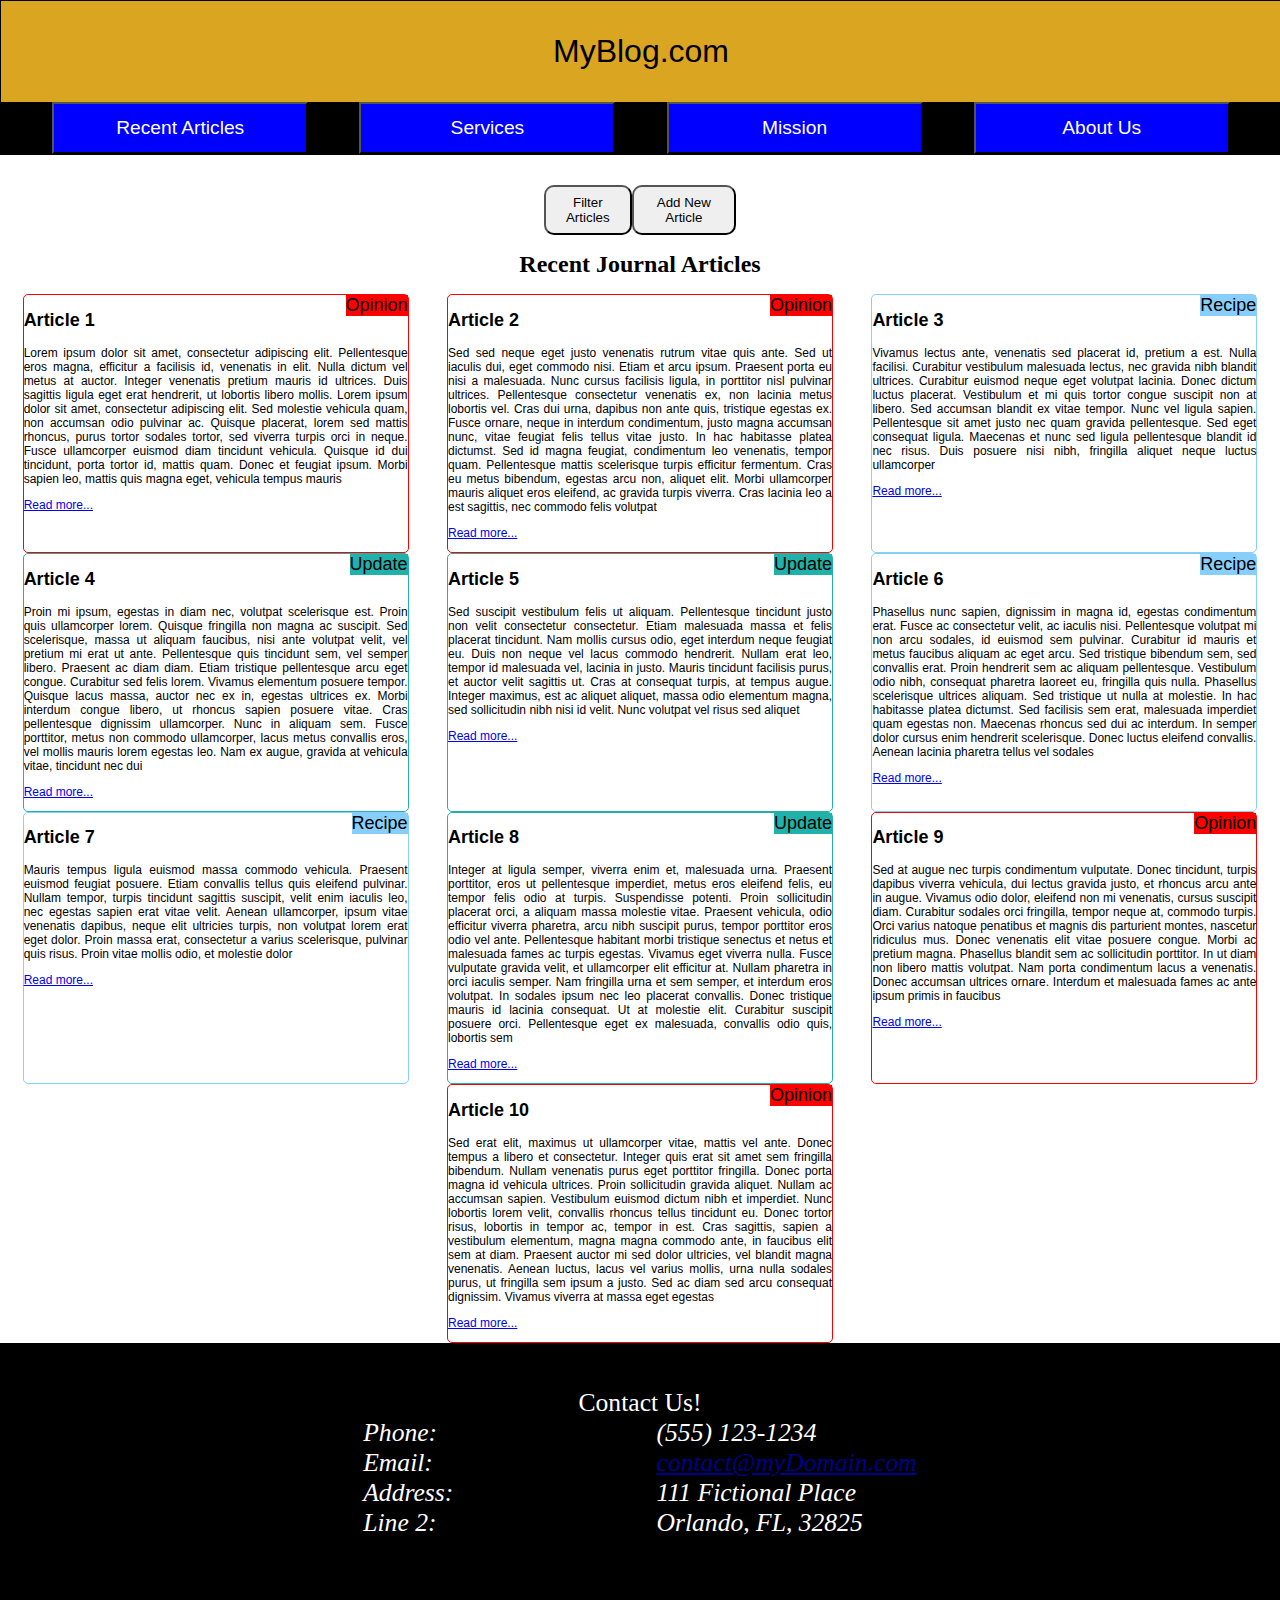
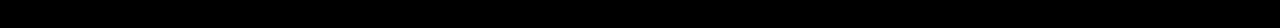
<file: DOM Manipulation/DOMManipulation.html>
<!DOCTYPE html>
<html lang="en">
    <head>
        <title>Recent Journal Articles</title>
        <link rel="stylesheet" href="10_css.css">
        <meta name="viewport" content="width=device-width, initial-scale=1.0" />
		<script src="DOMManipulation.js"></script>
    </head>

    <body>

        <header>
            <p>MyBlog.com</p>

            <nav>
                <button href="recent.html">Recent Articles</button>
                <button href="services.html">Services</button>
                <button href="mission.html">Mission</button>
                <button href="about.html">About Us</button>
            </nav>
        </header>

        <main>

            <div id="showArea">

                <div id="toggleButtons">
                    <button onclick="showFilter()" id="filterButton" type="button">Filter Articles</button>
                    <button onclick="showAddNew()" id="addButton" type="button">Add New Article</button>
                </div>


                <form id="newContent">
                    <h2 class="formRow">Add New Article</h2>

                    <div class="formRow">
                        <label for="inputHeader">Title: </label>
                        <input id="inputHeader" name="inputHeader" type="text">
                    </div>
                    
                    <div class="formRow">
                            <label>Type:</label>
                            <input name="articleType" id="opinionRadio" type="radio"> <label for="opinionRadio">Opinion</label>
                            <input name="articleType" id="recipeRadio" type="radio"> <label for="recipeRadio">Recipe</label>
                            <input name="articleType" id="lifeRadio" type="radio"> <label for="lifeRadio">Life Update</label>
                    </div>

                    <div class="formRow">
                        <label for="inputArticle">Text:</label>
                        <textarea id="inputArticle" name="inputArticle"></textarea>
                    </div>

                    <div class="formRow">
                        <button onclick="addNewArticle()" type="button">Add New Article</button>
                    </div>
                </form>

                <form id="filterContent">
                    <h2>Filter by Article Type</h2>
                    <label for="opinionCheckbox">Opinion</label>
                    <input onclick="filterArticles()" id="opinionCheckbox" type="checkbox" checked>
                    <label for="recipeCheckbox">Recipe</label>
                    <input onclick="filterArticles()" id="recipeCheckbox" type="checkbox" checked>
                    <label for="updateCheckbox">Update</label>
                    <input onclick="filterArticles()" id="updateCheckbox" type="checkbox" checked>
                </form>
            </div>

            <h1>Recent Journal Articles</h1>

            <div id="articleList">
                <article class="opinion" id="a1">
                    <span class="marker">Opinion</span>
                    <h2>Article 1</h2>
                    <p>Lorem ipsum dolor sit amet, consectetur adipiscing elit. Pellentesque eros magna, efficitur a facilisis id, venenatis in elit. Nulla dictum vel metus at auctor. Integer venenatis pretium mauris id ultrices. Duis sagittis ligula eget erat hendrerit, ut lobortis libero mollis. Lorem ipsum dolor sit amet, consectetur adipiscing elit. Sed molestie vehicula quam, non accumsan odio pulvinar ac. Quisque placerat, lorem sed mattis rhoncus, purus tortor sodales tortor, sed viverra turpis orci in neque. Fusce ullamcorper euismod diam tincidunt vehicula. Quisque id dui tincidunt, porta tortor id, mattis quam. Donec et feugiat ipsum. Morbi sapien leo, mattis quis magna eget, vehicula tempus mauris</p>
                    <p><a href="moreDetails.html">Read more...</a></p>
                </article>

                <article class="opinion" id="a2">
                    <span class="marker">Opinion</span>
                    <h2>Article 2</h2>
                    <p>Sed sed neque eget justo venenatis rutrum vitae quis ante. Sed ut iaculis dui, eget commodo nisi. Etiam et arcu ipsum. Praesent porta eu nisi a malesuada. Nunc cursus facilisis ligula, in porttitor nisl pulvinar ultrices. Pellentesque consectetur venenatis ex, non lacinia metus lobortis vel. Cras dui urna, dapibus non ante quis, tristique egestas ex. Fusce ornare, neque in interdum condimentum, justo magna accumsan nunc, vitae feugiat felis tellus vitae justo. In hac habitasse platea dictumst. Sed id magna feugiat, condimentum leo venenatis, tempor quam. Pellentesque mattis scelerisque turpis efficitur fermentum. Cras eu metus bibendum, egestas arcu non, aliquet elit. Morbi ullamcorper mauris aliquet eros eleifend, ac gravida turpis viverra. Cras lacinia leo a est sagittis, nec commodo felis volutpat</p>
                    <p><a href="moreDetails.html">Read more...</a></p>
                </article>

                <article class="recipe" id="a3">
                    <span class="marker">Recipe</span>
                    <h2>Article 3</h2>
                    <p>Vivamus lectus ante, venenatis sed placerat id, pretium a est. Nulla facilisi. Curabitur vestibulum malesuada lectus, nec gravida nibh blandit ultrices. Curabitur euismod neque eget volutpat lacinia. Donec dictum luctus placerat. Vestibulum et mi quis tortor congue suscipit non at libero. Sed accumsan blandit ex vitae tempor. Nunc vel ligula sapien. Pellentesque sit amet justo nec quam gravida pellentesque. Sed eget consequat ligula. Maecenas et nunc sed ligula pellentesque blandit id nec risus. Duis posuere nisi nibh, fringilla aliquet neque luctus ullamcorper</p>
                    <p><a href="moreDetails.html">Read more...</a></p>
                </article>

                <article class="update" id="a4">
                    <span class="marker">Update</span>
                    <h2>Article 4</h2>
                    <p>Proin mi ipsum, egestas in diam nec, volutpat scelerisque est. Proin quis ullamcorper lorem. Quisque fringilla non magna ac suscipit. Sed scelerisque, massa ut aliquam faucibus, nisi ante volutpat velit, vel pretium mi erat ut ante. Pellentesque quis tincidunt sem, vel semper libero. Praesent ac diam diam. Etiam tristique pellentesque arcu eget congue. Curabitur sed felis lorem. Vivamus elementum posuere tempor. Quisque lacus massa, auctor nec ex in, egestas ultrices ex. Morbi interdum congue libero, ut rhoncus sapien posuere vitae. Cras pellentesque dignissim ullamcorper. Nunc in aliquam sem. Fusce porttitor, metus non commodo ullamcorper, lacus metus convallis eros, vel mollis mauris lorem egestas leo. Nam ex augue, gravida at vehicula vitae, tincidunt nec dui</p>
                    <p><a href="moreDetails.html">Read more...</a></p>
                </article>

                <article class="update" id="a5">
                    <span class="marker">Update</span>
                    <h2>Article 5</h2>
                    <p>Sed suscipit vestibulum felis ut aliquam. Pellentesque tincidunt justo non velit consectetur consectetur. Etiam malesuada massa et felis placerat tincidunt. Nam mollis cursus odio, eget interdum neque feugiat eu. Duis non neque vel lacus commodo hendrerit. Nullam erat leo, tempor id malesuada vel, lacinia in justo. Mauris tincidunt facilisis purus, et auctor velit sagittis ut. Cras at consequat turpis, at tempus augue. Integer maximus, est ac aliquet aliquet, massa odio elementum magna, sed sollicitudin nibh nisi id velit. Nunc volutpat vel risus sed aliquet</p>
                    <p><a href="moreDetails.html">Read more...</a></p>
                </article>

                <article class="recipe" id="a6">
                    <span class="marker">Recipe</span>
                    <h2>Article 6</h2>
                    <p>Phasellus nunc sapien, dignissim in magna id, egestas condimentum erat. Fusce ac consectetur velit, ac iaculis nisi. Pellentesque volutpat mi non arcu sodales, id euismod sem pulvinar. Curabitur id mauris et metus faucibus aliquam ac eget arcu. Sed tristique bibendum sem, sed convallis erat. Proin hendrerit sem ac aliquam pellentesque. Vestibulum odio nibh, consequat pharetra laoreet eu, fringilla quis nulla. Phasellus scelerisque ultrices aliquam. Sed tristique ut nulla at molestie. In hac habitasse platea dictumst. Sed facilisis sem erat, malesuada imperdiet quam egestas non. Maecenas rhoncus sed dui ac interdum. In semper dolor cursus enim hendrerit scelerisque. Donec luctus eleifend convallis. Aenean lacinia pharetra tellus vel sodales</p>
                    <p><a href="moreDetails.html">Read more...</a></p>
                </article>

                <article class="recipe" id="a7">
                    <span class="marker">Recipe</span>
                    <h2>Article 7</h2>
                    <p>Mauris tempus ligula euismod massa commodo vehicula. Praesent euismod feugiat posuere. Etiam convallis tellus quis eleifend pulvinar. Nullam tempor, turpis tincidunt sagittis suscipit, velit enim iaculis leo, nec egestas sapien erat vitae velit. Aenean ullamcorper, ipsum vitae venenatis dapibus, neque elit ultricies turpis, non volutpat lorem erat eget dolor. Proin massa erat, consectetur a varius scelerisque, pulvinar quis risus. Proin vitae mollis odio, et molestie dolor</p>
                    <p><a href="moreDetails.html">Read more...</a></p>
                </article>

                <article class="update" id="a8">
                    <span class="marker">Update</span>
                    <h2>Article 8</h2>
                    <p>Integer at ligula semper, viverra enim et, malesuada urna. Praesent porttitor, eros ut pellentesque imperdiet, metus eros eleifend felis, eu tempor felis odio at turpis. Suspendisse potenti. Proin sollicitudin placerat orci, a aliquam massa molestie vitae. Praesent vehicula, odio efficitur viverra pharetra, arcu nibh suscipit purus, tempor porttitor eros odio vel ante. Pellentesque habitant morbi tristique senectus et netus et malesuada fames ac turpis egestas. Vivamus eget viverra nulla. Fusce vulputate gravida velit, et ullamcorper elit efficitur at. Nullam pharetra in orci iaculis semper. Nam fringilla urna et sem semper, et interdum eros volutpat. In sodales ipsum nec leo placerat convallis. Donec tristique mauris id lacinia consequat. Ut at molestie elit. Curabitur suscipit posuere orci. Pellentesque eget ex malesuada, convallis odio quis, lobortis sem</p>
                    <p><a href="moreDetails.html">Read more...</a></p>
                </article>

                <article class="opinion" id="a9">
                    <span class="marker">Opinion</span>
                    <h2>Article 9</h2>
                    <p>Sed at augue nec turpis condimentum vulputate. Donec tincidunt, turpis dapibus viverra vehicula, dui lectus gravida justo, et rhoncus arcu ante in augue. Vivamus odio dolor, eleifend non mi venenatis, cursus suscipit diam. Curabitur sodales orci fringilla, tempor neque at, commodo turpis. Orci varius natoque penatibus et magnis dis parturient montes, nascetur ridiculus mus. Donec venenatis elit vitae posuere congue. Morbi ac pretium magna. Phasellus blandit sem ac sollicitudin porttitor. In ut diam non libero mattis volutpat. Nam porta condimentum lacus a venenatis. Donec accumsan ultrices ornare. Interdum et malesuada fames ac ante ipsum primis in faucibus</p>
                    <p><a href="moreDetails.html">Read more...</a></p>
                </article>

                <article class="opinion" id="a10">
                    <span class="marker">Opinion</span>
                    <h2>Article 10</h2>
                    <p>Sed erat elit, maximus ut ullamcorper vitae, mattis vel ante. Donec tempus a libero et consectetur. Integer quis erat sit amet sem fringilla bibendum. Nullam venenatis purus eget porttitor fringilla. Donec porta magna id vehicula ultrices. Proin sollicitudin gravida aliquet. Nullam ac accumsan sapien. Vestibulum euismod dictum nibh et imperdiet. Nunc lobortis lorem velit, convallis rhoncus tellus tincidunt eu. Donec tortor risus, lobortis in tempor ac, tempor in est. Cras sagittis, sapien a vestibulum elementum, magna magna commodo ante, in faucibus elit sem at diam. Praesent auctor mi sed dolor ultricies, vel blandit magna venenatis. Aenean luctus, lacus vel varius mollis, urna nulla sodales purus, ut fringilla sem ipsum a justo. Sed ac diam sed arcu consequat dignissim. Vivamus viverra at massa eget egestas</p>
                    <p><a href="moreDetails.html">Read more...</a></p>
                </article>
            </div>

            <footer>
                <p>Contact Us!</p>
                <address>
                    <div>
                        <span>Phone:</span> <span>(555) 123-1234</span>
                        <span>Email:</span> </span><a href="">contact@myDomain.com</a></span>
                        <span>Address:</span> <span>111 Fictional Place</span>
                        <span>Line 2:</span> <span>Orlando, FL, 32825</span>
                    </div>
                </address>
            </footer>
        </main>
    </body>
</html>
</file>
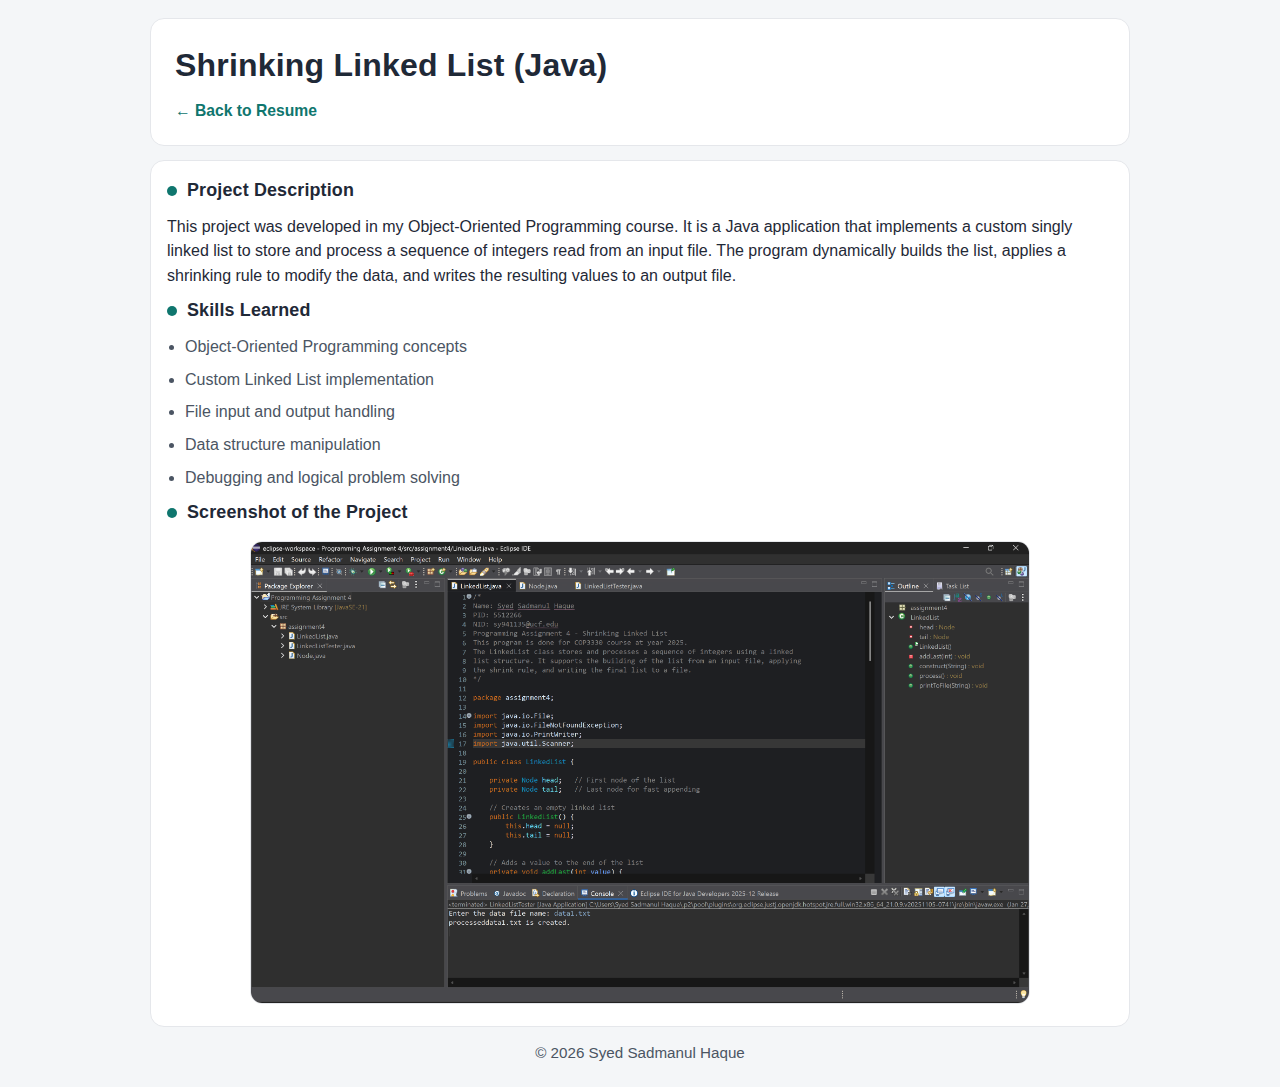
<file: Resume Responsive CSS/project1.html>
<!DOCTYPE html>
<html lang="en">
<head>
  <meta charset="UTF-8" />
  <meta name="viewport" content="width=device-width, initial-scale=1" />
  <title>Shrinking Linked List - Java</title>
  <link rel="stylesheet" href="resumestyle.css" />
</head>

<body>
  <header>
    <h1>Shrinking Linked List (Java)</h1>
    <p><a href="resume.html">← Back to Resume</a></p>
  </header>

  <main class="project-main">
    <section class="project-container">

      <h2>Project Description</h2>
      <p>
        This project was developed in my Object-Oriented Programming course.
        It is a Java application that implements a custom singly linked list
        to store and process a sequence of integers read from an input file.
        The program dynamically builds the list, applies a shrinking rule to
        modify the data, and writes the resulting values to an output file.
      </p>

      <h2>Skills Learned</h2>
      <ul>
        <li>Object-Oriented Programming concepts</li>
        <li>Custom Linked List implementation</li>
        <li>File input and output handling</li>
        <li>Data structure manipulation</li>
        <li>Debugging and logical problem solving</li>
      </ul>

      <h2>Screenshot of the Project</h2>
      <img src="linkedlist-project.png" alt="Shrinking Linked List Project Screenshot" />

    </section>
  </main>

  <footer>
    <p>&copy; 2026 Syed Sadmanul Haque</p>
  </footer>
</body>
</html>
</file>
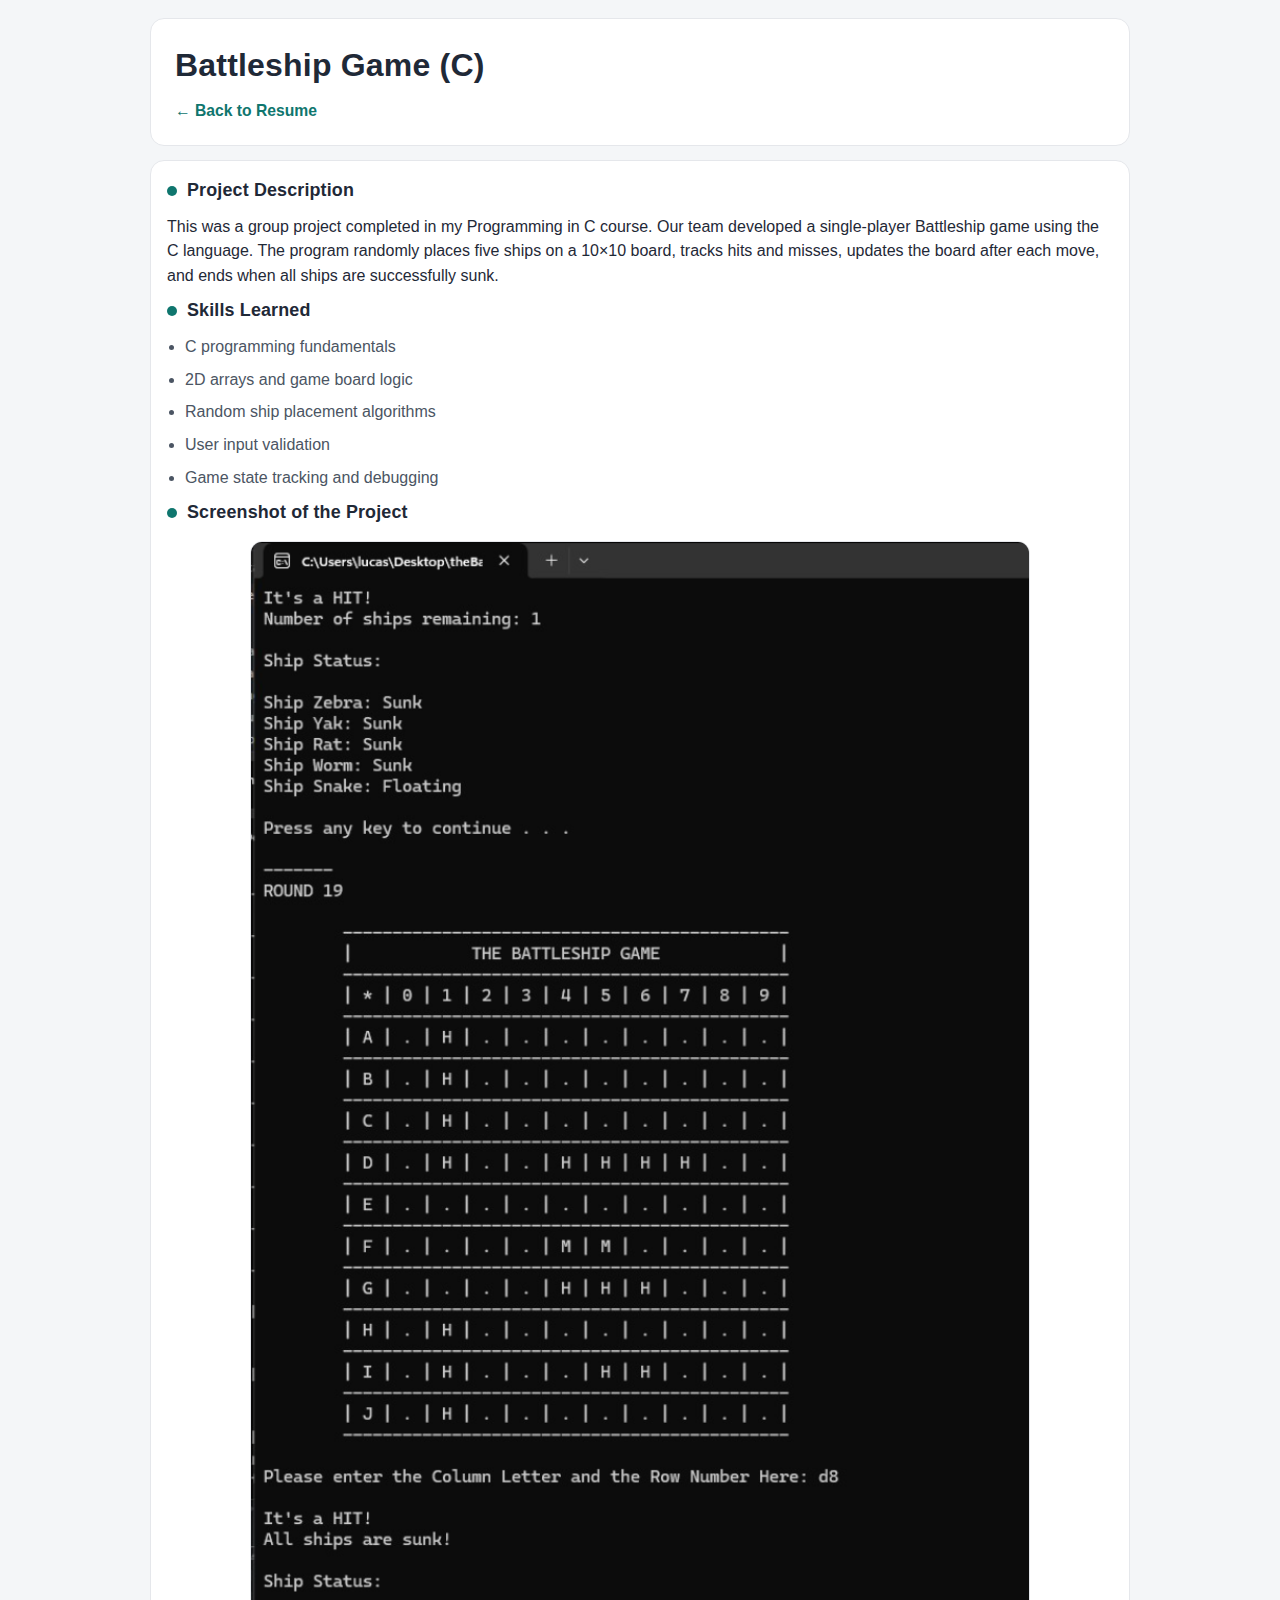
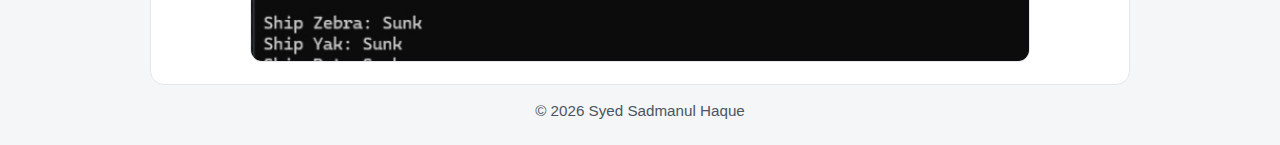
<file: Resume Responsive CSS/project2.html>
<!DOCTYPE html>
<html lang="en">
<head>
  <meta charset="UTF-8" />
  <meta name="viewport" content="width=device-width, initial-scale=1" />
  <title>Battleship Game - C</title>
  <link rel="stylesheet" href="resumestyle.css" />
</head>

<body>
  <header>
    <h1>Battleship Game (C)</h1>
    <p><a href="resume.html">← Back to Resume</a></p>
  </header>

  <main class="project-main">
    <section class="project-container">

      <h2>Project Description</h2>
      <p>
        This was a group project completed in my Programming in C course.
        Our team developed a single-player Battleship game using the C language.
        The program randomly places five ships on a 10×10 board, tracks hits
        and misses, updates the board after each move, and ends when all ships
        are successfully sunk.
      </p>

      <h2>Skills Learned</h2>
      <ul>
        <li>C programming fundamentals</li>
        <li>2D arrays and game board logic</li>
        <li>Random ship placement algorithms</li>
        <li>User input validation</li>
        <li>Game state tracking and debugging</li>
      </ul>

      <h2>Screenshot of the Project</h2>
      <img src="battleship-project.png" alt="Battleship Game Screenshot" />

    </section>
  </main>

  <footer>
    <p>&copy; 2026 Syed Sadmanul Haque</p>
  </footer>
</body>
</html>
</file>
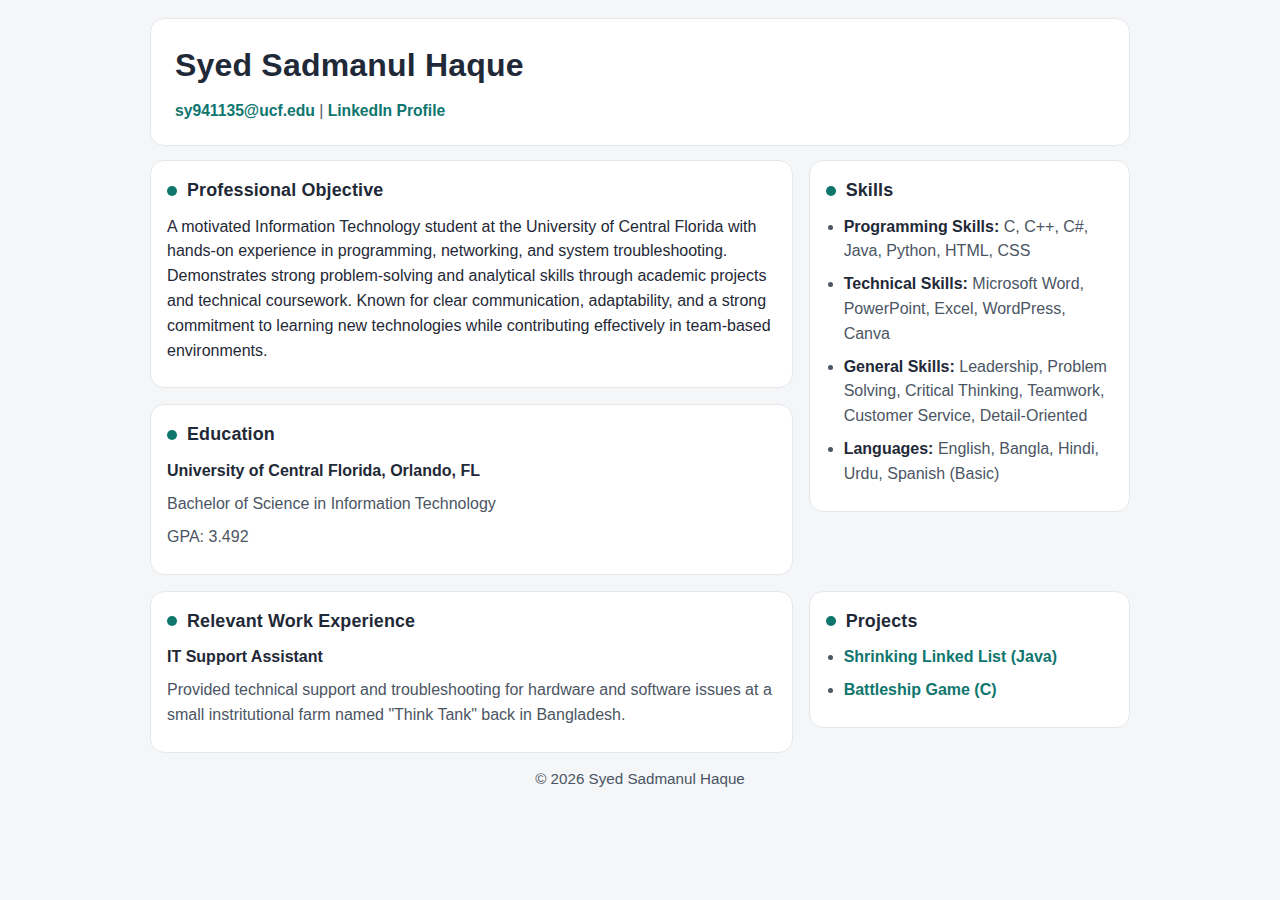
<file: Resume Responsive CSS/resume.html>
<!DOCTYPE html>
<html lang="en">
<head>
  <meta charset="UTF-8" />
  <meta name="viewport" content="width=device-width, initial-scale=1" />
  <title>Syed Sadmanul Haque - Resume</title>

  <link rel="stylesheet" href="resumestyle.css" />
</head>

<body>
  <header>
    <h1>Syed Sadmanul Haque</h1>
    <p>
      <a href="mailto:sy941135@ucf.edu">sy941135@ucf.edu</a> |
      <a href="https://www.linkedin.com/in/syed-haque-a22782325" target="_blank" rel="noopener">
        LinkedIn Profile
      </a>
    </p>
  </header>

  <main>
    <section>
      <h2>Professional Objective</h2>
      <p>
        A motivated Information Technology student at the University of Central Florida with hands-on experience
        in programming, networking, and system troubleshooting. Demonstrates strong problem-solving and analytical
        skills through academic projects and technical coursework. Known for clear communication, adaptability,
        and a strong commitment to learning new technologies while contributing effectively in team-based environments.
      </p>
    </section>

    <section>
      <h2>Education</h2>
      <article>
        <p>University of Central Florida, Orlando, FL</p>
        <p>Bachelor of Science in Information Technology</p>
        <p>GPA: 3.492</p>
      </article>
    </section>

    <section>
      <h2>Relevant Work Experience</h2>
      <article>
        <p>IT Support Assistant</p>
        <p>
          Provided technical support and troubleshooting for hardware and software issues
          at a small instritutional farm named "Think Tank" back in Bangladesh.
        </p>
      </article>
    </section>

    <section>
      <h2>Projects</h2>
      <ul>
        <li><a href="project1.html">Shrinking Linked List (Java)</a></li>
        <li><a href="project2.html">Battleship Game (C)</a></li>
      </ul>
    </section>

    <section>
      <h2>Skills</h2>
      <ul>
        <li><strong>Programming Skills:</strong> C, C++, C#, Java, Python, HTML, CSS</li>
        <li><strong>Technical Skills:</strong> Microsoft Word, PowerPoint, Excel, WordPress, Canva</li>
        <li><strong>General Skills:</strong> Leadership, Problem Solving, Critical Thinking, Teamwork, Customer Service, Detail-Oriented</li>
        <li><strong>Languages:</strong> English, Bangla, Hindi, Urdu, Spanish (Basic)</li>
      </ul>
    </section>
  </main>

  <footer>
    <p>&copy; 2026 Syed Sadmanul Haque</p>
  </footer>
</body>
</html>
</file>
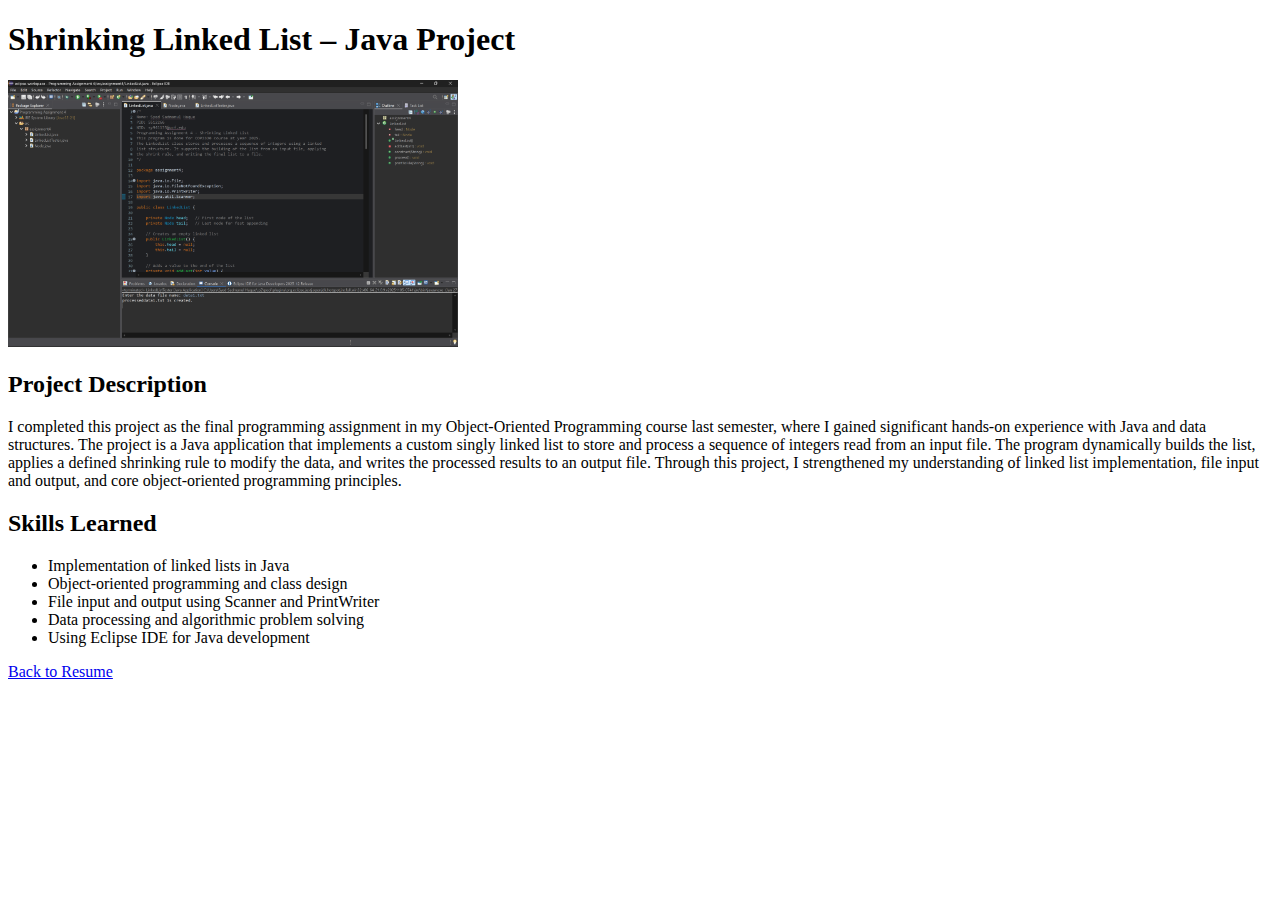
<file: Resume/project1.html>
<!DOCTYPE html>
<html lang="en">
<head>
    <meta charset="UTF-8">
    <title>Shrinking Linked List – Java Project</title>
</head>

<body>
<header>
    <h1>Shrinking Linked List – Java Project</h1>
</header>

<main>
    <section>
        <img src="linkedlist-project.png"
             alt="Java linked list file processing project"
             width="450">
    </section>

    <section>
        <h2>Project Description</h2>
        <p>
            I completed this project as the final programming assignment in my Object-Oriented Programming 
            course last semester, where I gained significant hands-on experience with Java and data structures. 
            The project is a Java application that implements a custom singly linked list to store and process 
            a sequence of integers read from an input file. The program dynamically builds the list, applies a 
            defined shrinking rule to modify the data, and writes the processed results to an output file. 
            Through this project, I strengthened my understanding of linked list implementation, file input 
            and output, and core object-oriented programming principles.
        </p>
    </section>

    <section>
        <h2>Skills Learned</h2>
        <ul>
            <li>Implementation of linked lists in Java</li>
            <li>Object-oriented programming and class design</li>
            <li>File input and output using Scanner and PrintWriter</li>
            <li>Data processing and algorithmic problem solving</li>
            <li>Using Eclipse IDE for Java development</li>
        </ul>
    </section>
</main>

<footer>
    <p><a href="resume.html">Back to Resume</a></p>
</footer>
</body>
</html>
</file>
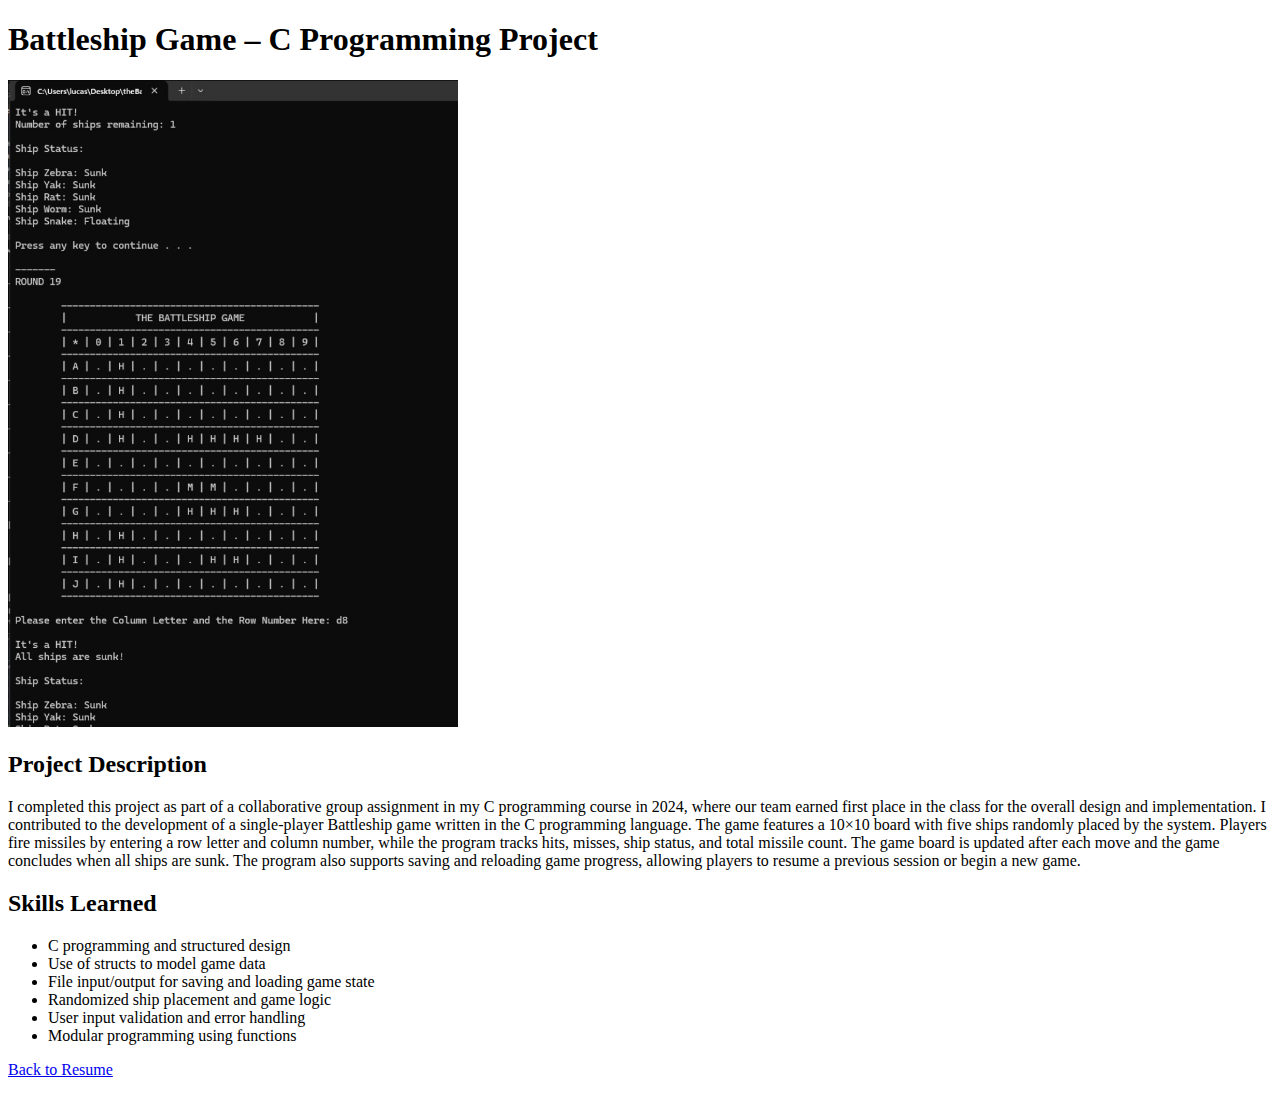
<file: Resume/project2.html>
<!DOCTYPE html>
<html lang="en">
<head>
    <meta charset="UTF-8">
    <title>Battleship Game – C Programming Project</title>
</head>

<body>
<header>
    <h1>Battleship Game – C Programming Project</h1>
</header>

<main>
    <section>
        <img src="battleship-project.png"
             alt="Console-based Battleship game in C"
             width="450">
    </section>

    <section>
        <h2>Project Description</h2>
        <p>
            I completed this project as part of a collaborative group assignment in my C programming 
            course in 2024, where our team earned first place in the class for the overall design 
            and implementation. I contributed to the development of a single-player Battleship game 
            written in the C programming language. The game features a 10×10 board with five ships 
            randomly placed by the system. Players fire missiles by entering a row letter and column number, 
            while the program tracks hits, misses, ship status, and total missile count. The game board 
            is updated after each move and the game concludes when all ships are sunk. The program also 
            supports saving and reloading game progress, allowing players to resume a previous session or begin a new game.
        </p>
    </section>

    <section>
        <h2>Skills Learned</h2>
        <ul>
            <li>C programming and structured design</li>
            <li>Use of structs to model game data</li>
            <li>File input/output for saving and loading game state</li>
            <li>Randomized ship placement and game logic</li>
            <li>User input validation and error handling</li>
            <li>Modular programming using functions</li>
        </ul>
    </section>
</main>

<footer>
    <p><a href="resume.html">Back to Resume</a></p>
</footer>
</body>
</html>
</file>
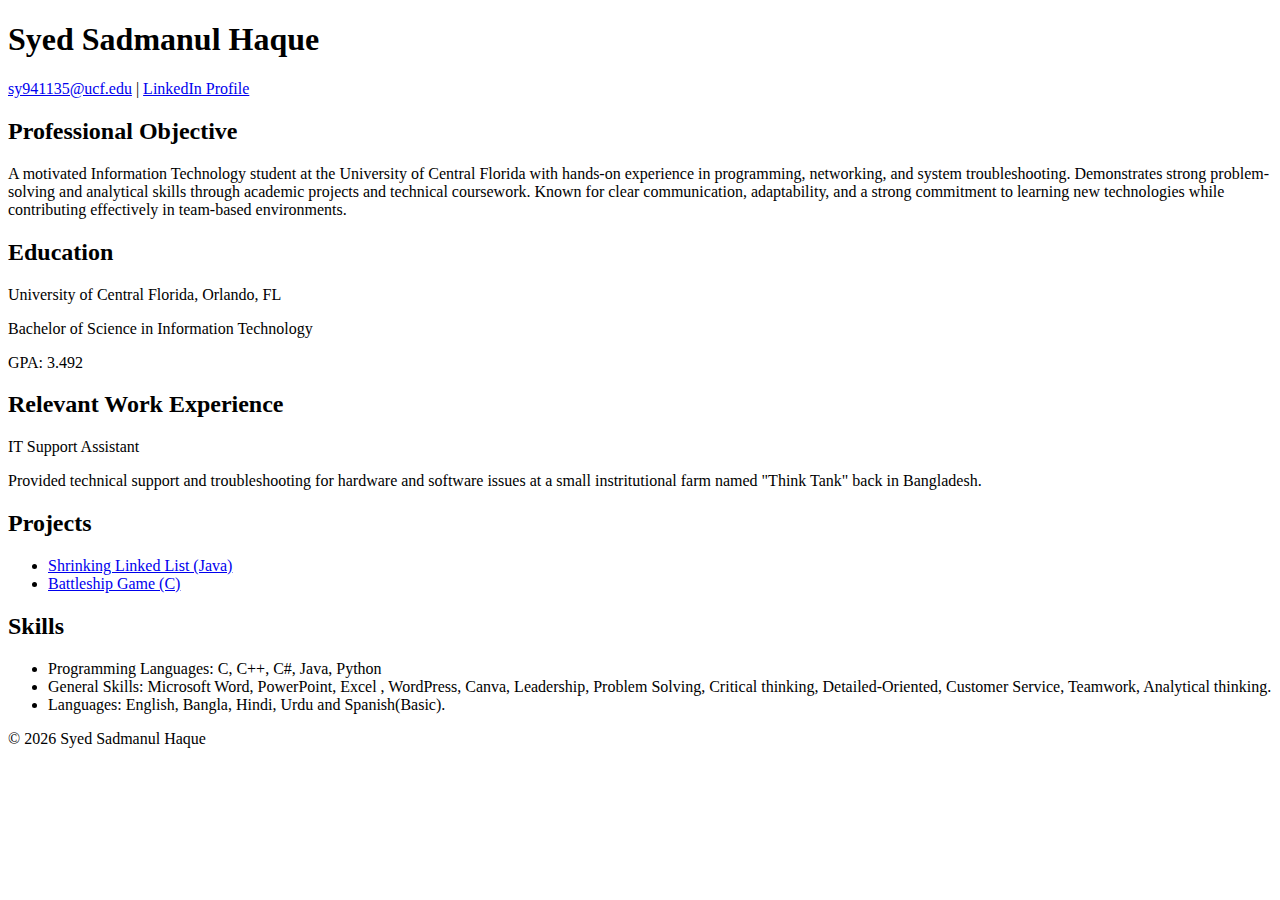
<file: Resume/resume.html>
<!DOCTYPE html>
<html lang="en">
<head>
    <meta charset="UTF-8">
    <title>Syed Sadmanul Haque - Resume</title>
</head>

<body>
<header>
    <h1>Syed Sadmanul Haque</h1>
    <p>
        <a href="mailto:sy941135@ucf.edu">sy941135@ucf.edu</a> |
        <a href="https://www.linkedin.com/in/syed-haque-a22782325"
           target="_blank" rel="noopener">
            LinkedIn Profile
        </a>
    </p>
</header>

<main>
    <section>
        <h2>Professional Objective</h2>
        <p>
            A motivated Information Technology student at the University of Central Florida
            with hands-on experience in programming, networking, and system troubleshooting. 
            Demonstrates strong problem-solving and analytical skills through academic projects 
            and technical coursework. Known for clear communication, adaptability, and a strong 
            commitment to learning new technologies while contributing effectively in team-based environments.
        </p>
    </section>

    <section>
        <h2>Education</h2>
        <article>
            <p>University of Central Florida, Orlando, FL</p>
            <p>Bachelor of Science in Information Technology</p>
            <p>GPA: 3.492</p>
        </article>
    </section>

    <section>
        <h2>Relevant Work Experience</h2>
        <article>
            <p>IT Support Assistant</p>
            <p>Provided technical support and troubleshooting for hardware and software issues 
                at a small instritutional farm named "Think Tank" back in Bangladesh.</p>
        </article>
        
    </section>

    <section>
        <h2>Projects</h2>
        <ul>
            <li><a href="project1.html">Shrinking Linked List (Java)</a></li>
            <li><a href="project2.html">Battleship Game (C)</a></li>
        </ul>
    </section>

    <section>
        <h2>Skills</h2>
        <ul>
            <li>Programming Languages: C, C++, C#, Java, Python</li>
            <li>General Skills: Microsoft Word, PowerPoint, Excel , WordPress, Canva, Leadership, Problem
                Solving, Critical thinking, Detailed-Oriented, Customer Service, Teamwork, Analytical thinking.</li>
            <li>Languages: English, Bangla, Hindi, Urdu and Spanish(Basic).</li>
        </ul>
    </section>
</main>

<footer>
    <p>&copy; 2026 Syed Sadmanul Haque</p>
</footer>
</body>
</html>
</file>
<file: Basic CSS/5_css1.css>
body {
  margin: 0;
  padding: 0 12px 24px 12px;
  background: #b7dbe7; 
  font-family: "Times New Roman", Times, serif;
  color: #000;
}

/* Top title */
h1 {
  text-align: center;
  font-size: 72px;
  font-weight: 800;
  margin: 10px 0 18px 0;
}

/* Section headers */
h2 {
  font-size: 34px;
  font-weight: 800;
  margin: 0 0 20px 0;
}

h3 {
  font-size: 20px;
  font-weight: 800;
  margin: 20px 0 8px 0;
}

/* General paragraph sizing */
p {
  font-size: 13px;
  line-height: 1.35;
  margin: 10px 0;
}

/* Boxed 2nd paragraph */
#paragraph2 {
  background: #ffffff;
  border: 4px solid #0b7a0b;
  width: 760px;
  padding: 18px 28px;
  margin: 16px 0 16px 14px;
  line-height: 1.85;
}

/* Paragraph 4 and 5 */
p.blue {
  background: #001a8b;
  color: #ffffff;
  border: 4px solid #000066;
  padding: 14px 12px;
  margin: 16px 0;
  line-height: 1.45;
}

/* Links */
a {
  color: #0000ee;          
  text-decoration: underline;
}

a:visited {
  color: #551a8b;
}

/* Makes only the W3Schools link a different color */
a[href*="w3schools"] {
  color: #8b0000;          
}

a[href*="w3schools"]:visited {
  color: #8b0000;
}

/* Ordered list uses two digits */
ol {
  list-style-type: decimal-leading-zero;
  padding-left: 28px;
  margin: 10px 0 18px 0;
}

/* Table styling */
table {
  border-collapse: collapse;     
  margin-top: 10px;
  width: 550px;
  font-size: 13px;
}

th, td {
  border: 1px solid #666;
  padding: 6px 10px;
  vertical-align: top;
}

/* header background */
th {
  background: #d0d0d0;          
  font-weight: 800;
}

/* cell background */
td {
  background: #ffffff;           
}
</file>
<file: CSS Positioning and Layout/html-5.css>
* {
  box-sizing: border-box;
}

html, body {
  margin: 0;
  font-family: "Times New Roman", serif;
  overflow-x: hidden;
}


#jumpMenu {
  position: fixed;
  top: 0;
  left: 0;
  width: 10%;
  height: 100vh;
  background: #e3b126;

  display: flex;
  flex-direction: column;
  justify-content: center;
  align-items: center;
  text-align: center;

  z-index: 1000;
}

#jumpMenu br {
  display: none;
}

#jumpMenu h2 {
  font-size: 26px;
  margin-bottom: 26px;
}

#jumpMenu a {
  display: block;
  margin: 14px 0;
  font-size: 17px;
  color: blue;
  text-decoration: underline;
}


main {
  margin-left: 10%;
  padding-top: 150px;
}


main > header {
  position: fixed;
  top: 0;
  left: 10%;
  width: 90%;
  background: red;
  z-index: 2000;
  text-align: center;
}

main > header p {
  margin: 0;
  padding: 22px 0;
  font-size: 34px;
  font-weight: bold;
}

main > header nav {
  display: flex;
  justify-content: center;
  background: black;
  padding: 12px 0;
}

main > header button {
  background: #0a24ff;
  color: white;
  border: none;
  padding: 14px 44px;
  font-size: 18px;
  margin: 0 18px;
}


main h1 {
  text-align: center;
  font-size: 44px;
  margin: 30px 0 45px;
}


#container {
  display: grid;
  grid-template-columns: repeat(4, 300px);
  justify-content: center;

  column-gap: 24px;
  row-gap: 60px;
  padding: 0 16px 120px;
}

#container article {
  width: 300px;
  font-size: 16px; 
}

#container article h2 {
  font-size: 1.375em;
  margin: 0 0 10px;
}

#container article p {
  font-size: 1em;
  line-height: 1.35;
}

#container article a {
  color: blue;
}


#container:has(article:target) {
  grid-template-columns: repeat(2, 300px);
  column-gap: 60px;
}

#container:has(article:target) article {
  font-size: 18.4px; 
}

#container:has(article:target) ~ #thanks {
  font-size: 23px;   
  padding: 21px 25px;
}


#thanks {
  position: fixed;
  right: 20px;
  bottom: 20px;

  background: #8fd1ff;
  border: 2px solid #333;
  padding: 18px 22px;
  font-size: 20px;

  z-index: 9999;
}
</file>
<file: CSS Transitions and Selectors/7_transition.css>
* {
  box-sizing: border-box;
}

html, body {
  margin: 0;
  font-family: Arial, sans-serif;
  overflow-x: hidden; 
}


#menuItems {
  position: fixed;
  left: 0;
  top: 0;
  width: 160px;              
  height: 100vh;
  background: #000;
  padding-top: 0px;
  z-index: 2000;
}

#menuItems button {
  width: 100%;
  display: block;
  border: 1px solid #111;
  background: #001bff;
  color: #fff;
  font-size: 16px;           
  padding: 12px 8px;
  cursor: pointer;
}

#menuItems button:hover {
  background: #d2a21b;
}


main {
  margin-left: 160px;        
  padding-bottom: 120px;
}


main > header {
  background: red;
  height: 105px;             
  display: flex;
  align-items: center;
  justify-content: center;
}

main > header p {
  margin: 0;
  font-size: 36px;
  font-family: "Times New Roman", Times, serif;
}


main > h1 {
  text-align: center;
  font-family: "Times New Roman", Times, serif;
  font-size: 46px;
  margin: 18px 0 26px;
}


#container {
  display: grid;
  grid-template-columns: repeat(4, 260px); 
  justify-content: center;
  column-gap: 20px;          
  row-gap: 36px;             
  padding: 0 10px 80px;      
}


article {
  width: 260px;              
  color: #bcbcbc;
  font-size: 14px;           

  transition: color 2s ease, transform 2s ease;
  transform-origin: top center;
}


article:hover {
  color: #222;
  transform: scale(1.05);    
}


article h2 {
  font-size: 1.25em;
  margin: 0 0 8px;
}

article p {
  font-size: 1em;
  line-height: 1.3;
}


article > p:first-of-type::first-letter {
  font-family: "Times New Roman", Times, serif;
  font-size: 30px;           
}


a[href*="google.com"] {
  display: inline-block;
  padding-right: 26px;
  position: relative;
}

a[href*="google.com"]::after {
  content: "";
  width: 30px;
  height: 30px;
  margin-left: 6px;
  display: inline-block;
  background: url("arrow.png") no-repeat center / contain;
}


#thanks {
  position: fixed;
  right: 12px;
  bottom: 12px;
  background: #8fd1ff;
  border: 2px solid #333;
  padding: 12px 16px;
  z-index: 9999;
}

#thanks a {
  font-family: "Times New Roman", Times, serif;
  font-size: 28px;
  color: #001bff;
  text-decoration: underline;
}


#jumpMenu {
  list-style: none;
  margin: 0;
  padding: 6px 0;
  background: #d2a21b;
  border-top: 2px solid #000;
  border-bottom: 2px solid #000;
  display: none;
}

#recentArticles:hover + #jumpMenu,
#jumpMenu:hover {
  display: block;
}

#jumpMenu a {
  display: block;
  padding: 6px 10px;
  font-size: 13px;           
  color: #001bff;
  text-decoration: none;
}

#jumpMenu a:hover {
  background: #001bff;
  color: #000;
}
</file>
<file: DOM Manipulation/10_css.css>
#showArea
{
    display: flex;
    flex-direction: column;
    width: 75%;
    margin: auto;
    margin-top: 30px;
}

#toggleButtons
{
    margin: auto;
    display: flex;
    width: 20%;
    justify-content: space-evenly;
}

#toggleButtons > *
{
    height: 50px;
    border-radius: 10px;
}

form#newContent{
    display: none;
    flex-direction: column;
    margin: auto;
    width: 75%;
    align-items: center;
}

form#filterContent{
    display: block;
    margin: auto;
}

.formRow
{
    width: 400px;
    font-size: 1.3em;
}

article.opinion{
    border: 1px solid red;
}

article.recipe{
    border: 1px solid lightskyblue;
}

article.update{
    border: 1px solid lightseagreen;
}

.marker
{
    float:right;
    font-size: 1.5em;
}

.date
{
    float:left;
    font-size: 1.5em;
}


.opinion .marker
{
    background-color: red;
}

.recipe .marker
{
    background-color: lightskyblue;
}

.update .marker
{
    background-color: lightseagreen;
}




body{
    padding: 0;
    margin: 0;
    width: 100%;
}

main{
    width: 100%;
}

main h1
{
    text-align: center;
    font-size: clamp(12px, 4vw, 24px);
}


header{
    background-color: goldenrod;
    text-align: center;
    position: sticky;
    top: 0px;
    font-size: 2.5vw;
    width: 100%;
    margin: 0;
    border: 1px solid black;
    font-family: 'Trebuchet MS', 'Lucida Sans Unicode', 'Lucida Grande', 'Lucida Sans', Arial, sans-serif;
}

main > div#articleList
{
    display:flex;
    flex-wrap: wrap;
    align-items: stretch;
    justify-content: center;
    font-family:'Lucida Sans', 'Lucida Sans Regular', 'Lucida Grande', 'Lucida Sans Unicode', Geneva, Verdana, sans-serif
}

article{
    width: 30%;
    margin-left:1.5%;
    margin-right: 1.5%;
    text-align: justify;
    font-size: clamp(8px, 1.5vw, 12px);
    border-radius: 5px;
}



footer
{
    padding-top: 5vh;
    font-size: 2vw;
    padding-bottom: 10vh;
    color: white;
    background-color: black;
}

a:visited
{
    color: darkblue;
}

footer p{
    text-align: center;
    margin: auto;
    width: 50%;
    
}

address > div
{
    display: grid;
    grid-template-columns: auto auto;
    justify-content: space-evenly;
    width: 75%;
    margin: auto;
}

nav{
    display: flex;
    flex-wrap: nowrap;
    width: 100%;
    margin: 0;
    padding: 0;
    justify-content: space-evenly;
    background-color: black;
}

nav button
{
    color:white;
    background-color: blue;
    text-decoration: none;
    font-size: 1.5vw;
    display: inline;
    width: 20%;
    padding: 1vw 0vw;
    text-wrap-mode: nowrap;
}

nav button:hover{
    background-color:darkgoldenrod;
}

nav button:active{
    background-color: gold;
}





@media screen and (max-width: 600px) {
    article{
        width: 75%;
        margin: auto;
    }
}

@media screen and (max-width: 1000px){

    main{
        width: 100%;
    }

    header{
        width: 100%;
    }
}
</file>
<file: Resume Responsive CSS/resumestyle.css>
* { box-sizing: border-box; }
html, body { margin: 0; padding: 0; }

:root{
  --bg: #f4f6f8;
  --paper: #ffffff;
  --text: #1f2937;
  --muted: #4b5563;
  --line: #e5e7eb;
  --accent: #0f766e; 
}

body{
  font-family: "Segoe UI", Roboto, Arial, sans-serif;
  background: var(--bg);
  color: var(--text);
  line-height: 1.55;
}

header, main, footer{
  width: min(980px, calc(100% - 28px));
  margin: 0 auto;
}

header{
  background: var(--paper);
  border: 1px solid var(--line);
  border-radius: 14px;
  padding: 18px 18px;
  margin-top: 18px;
}

header h1{
  margin: 0;
  font-size: 1.65rem;
  letter-spacing: 0.2px;
}

header p{
  margin: 8px 0 0 0;
  color: var(--muted);
  font-size: 0.98rem;
}

a{
  color: var(--accent);
  text-decoration: none;
  font-weight: 600;
}
a:hover, a:focus-visible{
  text-decoration: underline;
  outline: none;
}

main{
  margin-top: 14px;
  display: grid;
  grid-template-columns: 1fr;
  gap: 12px;
}

main > section{
  background: var(--paper);
  border: 1px solid var(--line);
  border-radius: 14px;
  padding: 16px 16px;
  overflow: visible;
}

h2{
  margin: 0 0 10px 0;
  font-size: 1.12rem;
  letter-spacing: 0.15px;
  display: flex;
  align-items: center;
  gap: 10px;
}

h2::before{
  content: "";
  width: 10px;
  height: 10px;
  border-radius: 999px;
  background: var(--accent);
  flex: 0 0 auto;
}

p{ margin: 8px 0; }
article p{ color: var(--muted); }

ul{
  margin: 10px 0 0 0;
  padding-left: 18px;
}
li{
  margin: 8px 0;
  color: var(--muted);
}

strong{ color: var(--text); }

section article p:first-child{
  color: var(--text);
  font-weight: 700;
}

footer{
  margin: 14px auto 22px auto;
  color: var(--muted);
  text-align: center;
  font-size: 0.95rem;
}

@media (min-width: 900px){
  header{
    padding: 22px 24px;
  }

  header h1{
    font-size: 2rem;
  }

  main:not(.project-main){
    grid-template-columns: 2fr 1fr;
    gap: 16px;

    grid-template-areas:
      "objective skills"
      "education skills"
      "experience projects"
      "experience projects";
    align-items: start;
  }

  main:not(.project-main) > section:nth-of-type(1){ grid-area: objective; }
  main:not(.project-main) > section:nth-of-type(2){ grid-area: education; }
  main:not(.project-main) > section:nth-of-type(3){ grid-area: experience; }
  main:not(.project-main) > section:nth-of-type(4){ grid-area: projects; }
  main:not(.project-main) > section:nth-of-type(5){ grid-area: skills; }

  .project-main{
    grid-template-columns: 1fr;
  }
}

@media (min-width: 1400px){
  header, main, footer{
    width: min(1100px, calc(100% - 40px));
  }
}

.project-container img{
  width: 100%;
  max-width: 780px;
  display: block;
  margin: 14px auto 6px auto;
  border-radius: 12px;
  border: 1px solid var(--line);
}
</file>
